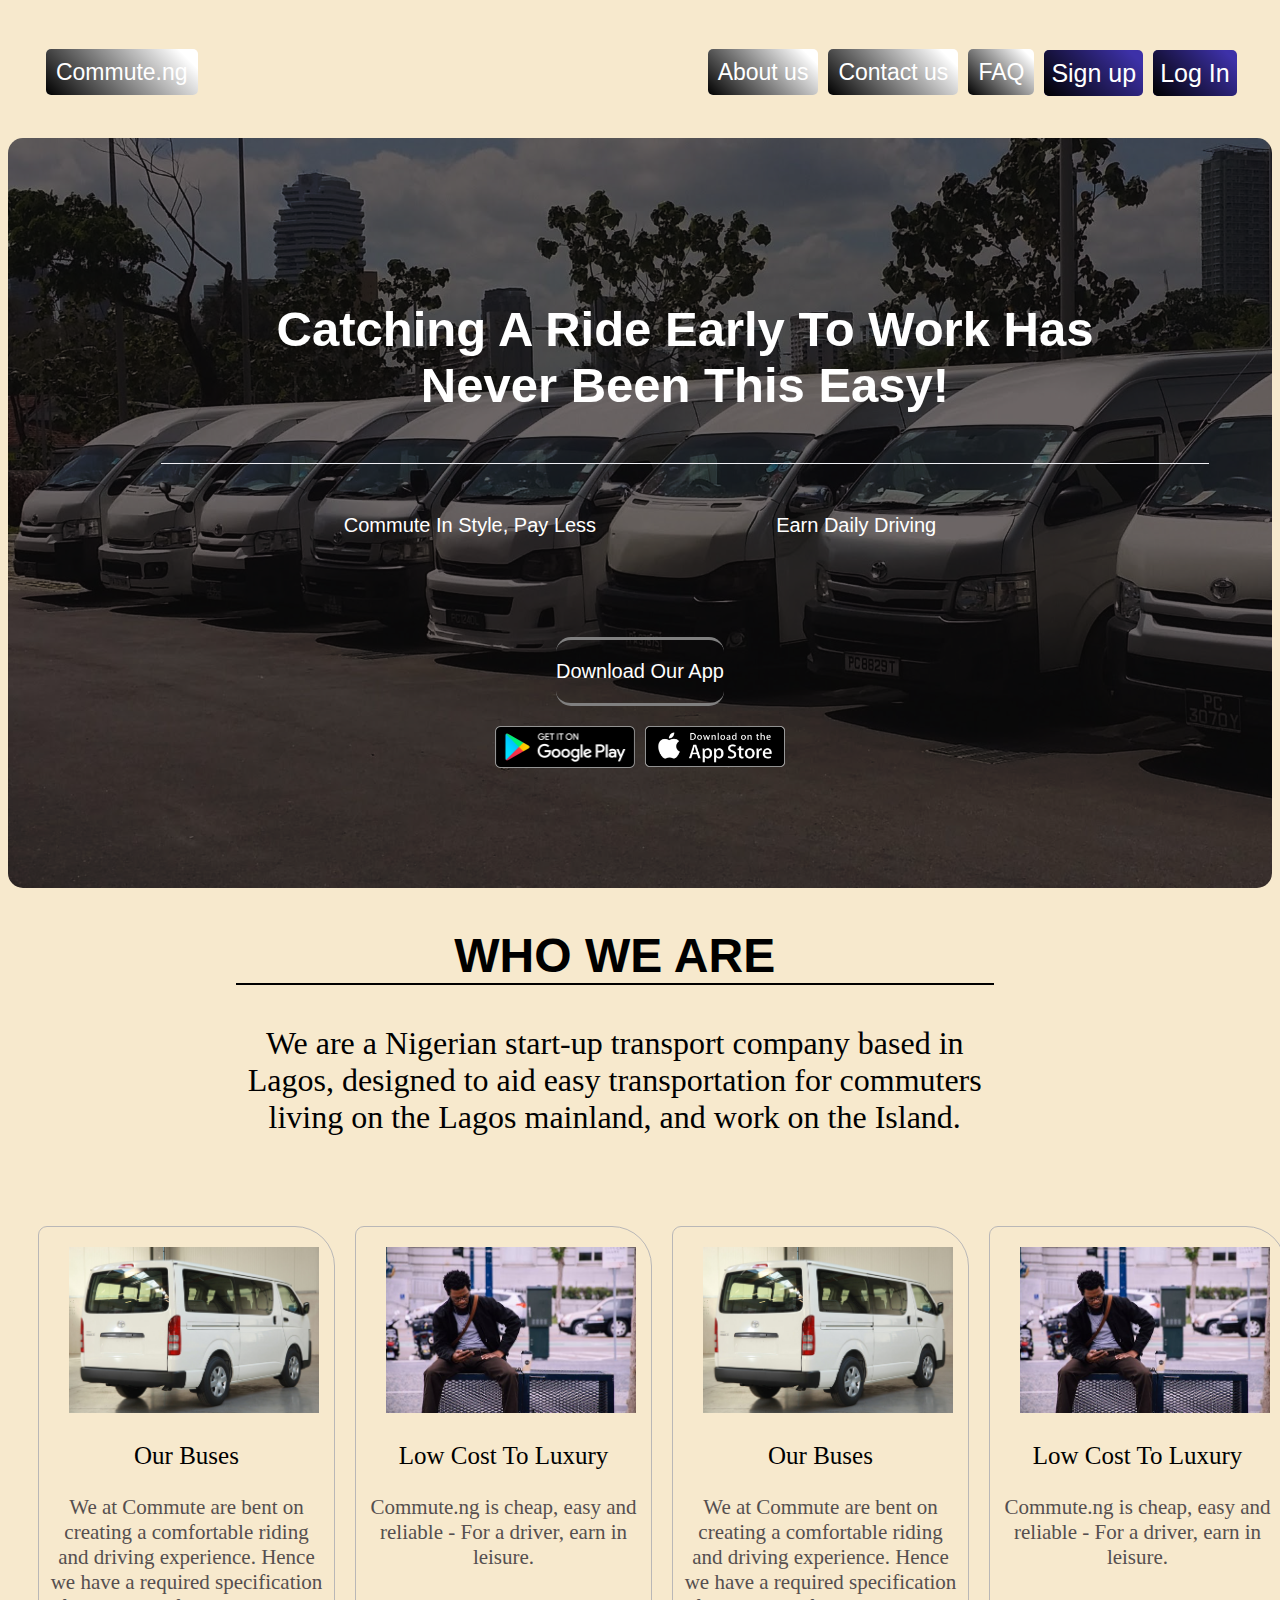
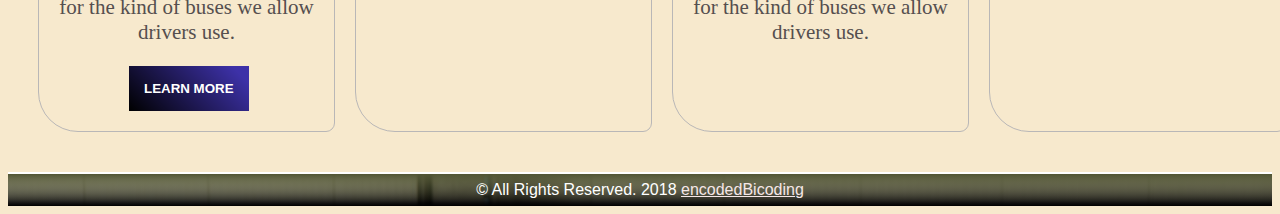
<file: index.html>
<!DOCTYPE html>
<html>
     <head>
             <title>Commute - Ride, Earn, Easy</title>
             <meta charset = "utf-8">
             <meta name="viewport" content="width=device-width, initial-scale=1">
             <meta description="commute is Nigeria's first bus-tech service, responsible for transporting commuters who live on the mainland and work on the island seemlessly to and fro, and at a very affordable rate. ">
             <link rel="stylesheet" href="css/flexbox.css">
             <link rel="stylesheet" href="css/main.css">
             <link rel="stylesheet" href="css/all.css">
             <link rel="stylesheet" href="css/font-awesome.css">
             
             
    </head>
     <body>
             <!--============================================================================================
                                                  MAIN NAVIGATOR HEADER
            =================================================================================================-->
            <div class="navbar nav">
                <div class="logo"><a id="nav" href="home.html">Commute.ng</a></div>
                <!-- =========================================================================================
                                             DROPDOWN MENU
                ==============================================================================================-->
                <div class="dropdown">
                        <span class="dropbtn">Sign up</span>
                <div class="dropdown-content">
                       <a href="riderform.html" id="drpdwn">To Ride</a>
                       <a href="driverform.html" id="drpdwn">To Drive</a>
                </div>
                </div>
                
                 <!-- =========================================================================================
                                             DROPDOWN MENU
                ==============================================================================================-->
                <div class="about"><span><a id="nav" href="#">About us</a></span></div>
                <div class="contact"><span><a id="nav" href="#">Contact us</a></span></div>
                <div class="faq"><span><a id="nav" href="#">FAQ</a></span></div>
                <div class="dropdown">
                    <span class="dropbtn">Log In</span>
               <div class="dropdown-content">
                   <a href="userlogin.html" id="drpdwn">Rider </a>
                   <a href="driverlogin.html" id="drpdwn">Driver</a>
            </div>
            </div>
            
            </div>
            <!-- ===============================================================================================
                                            BACKGROUND HEADER
            =====================================================================================================-->
           
            <div class="background header">
              <div class="header">
                <div><h1>Catching A Ride Early To Work Has Never Been This Easy!</h1></div>
                <div class="intro"><span id="CIS">Commute In Style, Pay Less</span><span id="ED">Earn Daily Driving</span></div>
            </div>
            <div id="download"><p>Download Our App</p></div>
            <div class="app">
                <div  class="google"><a href="#"><img src="images/google.png" alt="download app on google play" width="140px" height="auto"></a></div>
                <div class="apple"><a href="#"><img src="images/apple.png" alt="download app on apple stores"width="140px" height="auto"></a></div>
            </div>
            
            </div>


            <!-- ======================================================================================================
                                                        WELCOME
            ===========================================================================================================-->
           
            <div class="container">
                <div class="welcome">
                    <h2>WHO WE ARE</h2>
                    <p id="welcome">We are a Nigerian start-up transport company based in Lagos, designed to aid easy transportation for commuters living on the Lagos mainland, and work on the Island.</p>
                </div>

                <div class="welcome2">
                    <div class="item1">
                        <img src="images/commut1.jpg" width="250px" height="auto" alt="commute bus">
                        <p id="our_bus">Our Buses</p>
                        <p id="bus">We at Commute are bent on creating a comfortable riding and driving experience. Hence we have a required specification for the kind of buses we allow drivers use.</p>
                        <a href="#"><button type="button" id="learn">LEARN MORE</button></a>
                    </div>
                    <div class="item1">
                        <img src="images/commuteman.jpeg" width="250px" height="auto" alt="commuter">
                        <p id="our_bus">Low Cost To Luxury</p>
                        <p id="bus">Commute.ng is cheap, easy and reliable - For a driver, earn in leisure.</p>
                    </div>
                    <div class="item1">
                        <img src="images/commut1.jpg" width="250px" height="auto">
                        <p id="our_bus">Our Buses</p>
                        <p id="bus">We at Commute are bent on creating a comfortable riding and driving experience. Hence we have a required specification for the kind of buses we allow drivers use.</p>
                    </div>
                    <div class="item1">
                            <img src="images/commuteman.jpeg" width="250px" height="auto" alt="commuter">
                            <p id="our_bus">Low Cost To Luxury</p>
                            <p id="bus">Commute.ng is cheap, easy and reliable - For a driver, earn in leisure.</p>
                        </div>
                </div>

               

            </div>
            <!-- ======================================================================================================
                                                        WELCOME
            ===========================================================================================================-->
           <!-- ========================================================================================================
                                                    FOOTER
        ==================================================================================================================-->
        
        
            <footer>  
            <div class="footer">
                <div class="copy2">
                <!-- <p>
                        jhdhjnkdnjh
                        jhfudhjnsjnjdfnd
                        ljfhdgfdbfjdfbndj
                        jfhuhdfndskf
                        jdhfuhdkfnk
                        khfhfjdfds
                        kdshfhdfj
                    </p> -->
                </div>
                <div class="copy">
                        <span>&copy; All Rights Reserved. 2018</span>
                        <a href="#">encodedBicoding</a>
                    </div>
            </div>
           
           
            </footer>
              
           <!-- ========================================================================================================
                                                    FOOTER
        ==================================================================================================================-->
    </body>
</html>
</file>
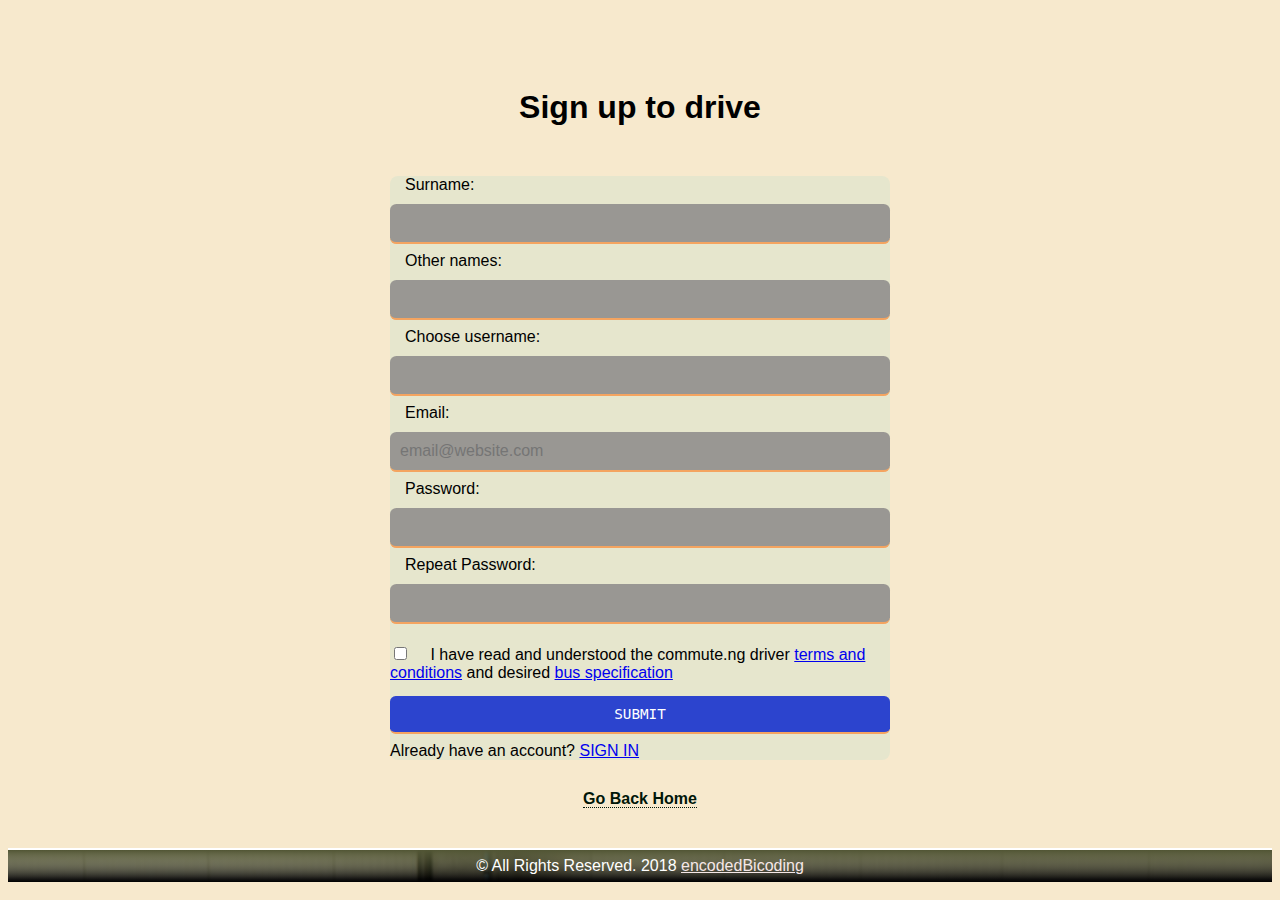
<file: driverform.html>
<!DOCTYPE html>
<html>
    <head>
            <title>Commute - Ride, Earn, Easy</title>
            <meta charset = "utf-8">
            <meta name="viewport" content="width=device-width, initial-scale=1">
            <meta description="commute is Nigeria's first bus-tech service, responsible for transporting commuters who live on the mainland and work on the island seemlessly to and fro, and at a very affordable rate. ">
            <link rel="stylesheet" href="css/form.css">
    </head>
    <body>
        <div id="container">
                <h1>Sign up to drive</h1>
            <form class="rider-login" method="post" action="#">
                <label for="surname">Surname:</label>
                <input type="text" id="surname">
                
                <label for="name">Other names:</label>
                <input type="text" id="name">

                <label for="username">Choose username:</label>
                <input type="text" id="username">

                <label for="email">Email:</label>
                <input type="email" id="email" placeholder="email@website.com">

                <label for="password">Password:</label>
                <input type="password" id="password">

                <label for="password">Repeat Password:</label>
                <input type="password" id="password_2">

                <input type="checkbox" value="tc" id="tc">
                <label for="tc">I have read and understood the commute.ng driver <a href="#">terms and conditions</a> and desired <a href="#">bus specification</a></label>
                
                <input type="submit" value="SUBMIT">
                <span>Already have an account? <a href="driverlogin.html"> SIGN IN</a></span>
            </form>
            <div class="bkhome">
                <a href="index.html" id="bkhome">Go Back Home</a>
            </div>
            
        </div>
        
        
        <footer>  
            <div class="footer">
                <div class="copy">
                        <span>&copy; All Rights Reserved. 2018</span>
                        <a href="#">encodedBicoding</a>
                    </div>
          </div>
        </footer>
                  
    </body>

</html>
</file>
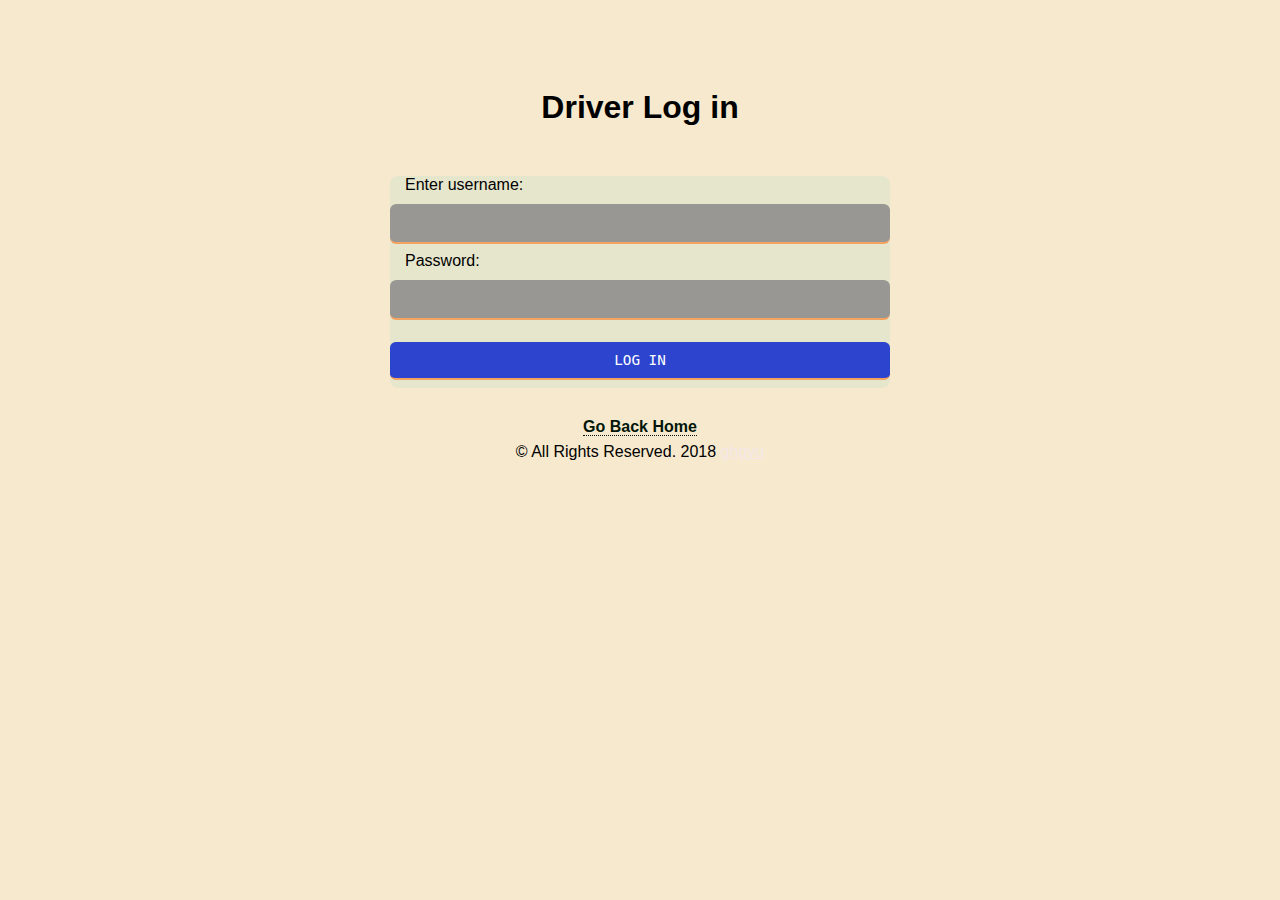
<file: driverlogin.html>
<!DOCTYPE html>
<html>
    <head>
            <title>Commute - Ride, Earn, Easy</title>
            <meta charset = "utf-8">
            <meta name="viewport" content="width=device-width, initial-scale=1">
            <meta description="commute is Nigeria's first bus-tech service, responsible for transporting commuters who live on the mainland and work on the island seemlessly to and fro, and at a very affordable rate. ">
            <link rel="stylesheet" href="css/form.css">
    </head>
    <body>
        <div id="container">
                <h1>Driver Log in</h1>
            <form class="user-login" method="post" action="#">
                <label for="username">Enter username:</label>
                <input type="text" id="username">

                <label for="password">Password:</label>
                <input type="password" id="password">

                <input type="submit" value="LOG IN">
            </form>
            <div class="bkhome">
                <a href="index.html" id="bkhome">Go Back Home</a>
            </div>
            
        </div>
        <footer>  
                <div class="copy">
                        <span>&copy; All Rights Reserved. 2018</span>
                        <a href="#">ghgyu</a>
                    </div>
        </footer>
    </body>

</html>
</file>
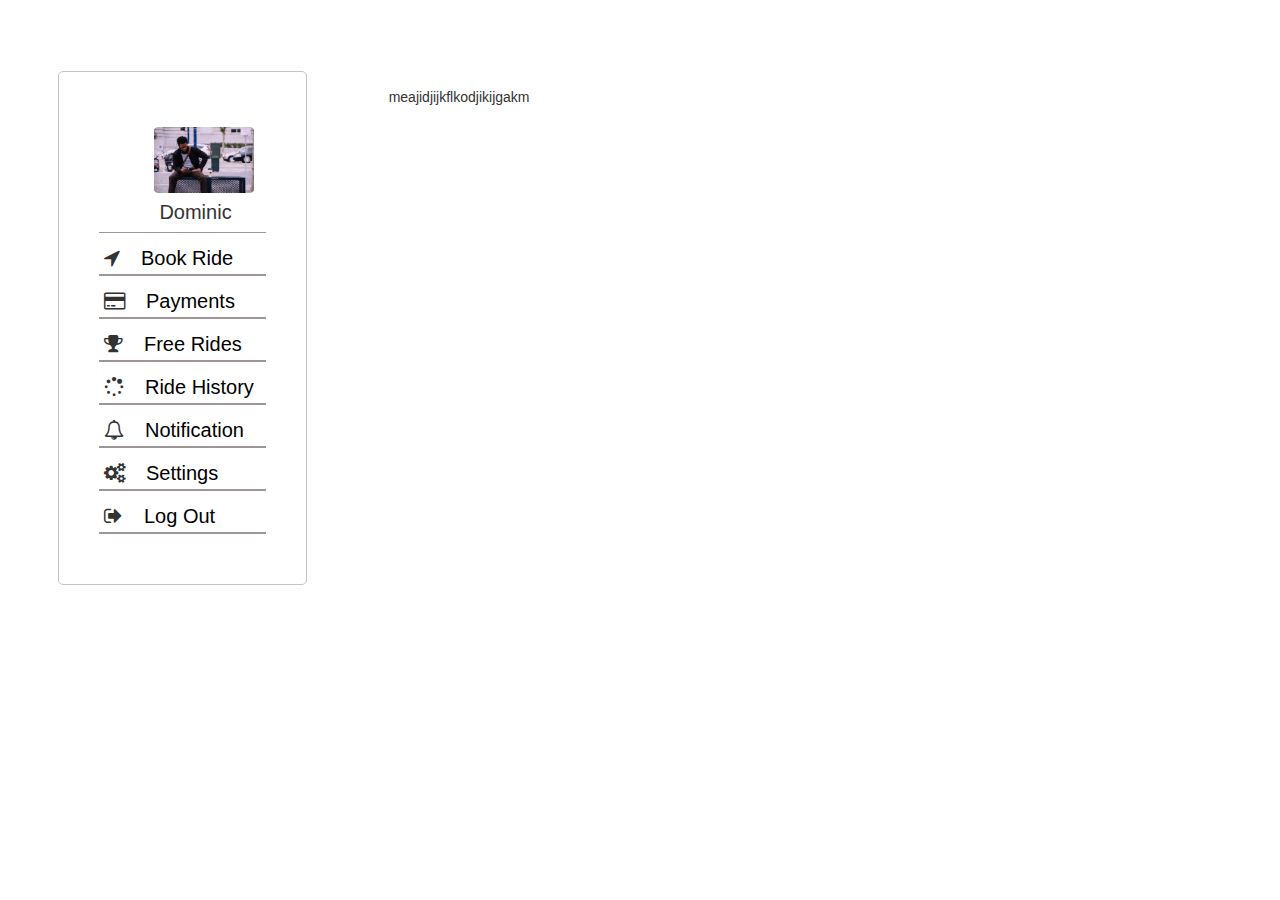
<file: freerides.html>
<!DOCTYPE html>
<html> 

    <head>
            <title>Commute - Ride, Earn, Easy</title>
            <meta charset = "utf-8">
            <meta name="viewport" content="width=device-width, initial-scale=1">
            <link rel="stylesheet" href="css/dash.css">
            <link rel="stylesheet" href="css/bootstrap.css">
            <link rel="stylesheet" href="css/font-awesome.css">
    </head>

    <body>

       
        <div class="dashboard">
            <div class="item1" id="dasharea">
                <img src="images/commuteman.jpeg" width="100px" height="auto"><br><span>Dominic</span>
            </div>
            <div class="item1">
            <i class="fa  fa-location-arrow"></i> <span><a href="ridepage.html">Book Ride</a></span>
            </div>
            <div class="item1">
            <i class="fa  fa-credit-card"></i> <span><a href="payment.html">Payments</a></span>
            </div>
            <div class="item1">
            <i class="fa  fa-trophy"></i> <span><a href="free-rides.html">Free Rides</a></span>
            </div>
            <div class="item1">
            <i class="fa  fa-spinner"></i> <span><a href="ride-history.html">Ride History</a></span>
            </div>
            <div class="item1">
              <i class="fa fa-bell-o"></i> <span><a href="notify.html">Notification</a></span>
            </div>
            <div class="item1">
            <i class="fa fa-cogs"></i>  <span><a href="settings.html">Settings</a></span>
            </div>
            <div class="item1">
                    <i class="fa  fa-sign-out"></i> <span><a href="userlogin.html">Log Out</a></span>
            </div>
        </div>


        <div class="content">
            <div>meajidjijkflkodjikijgakm</div>

        </div>
    </body>
</html>
</file>
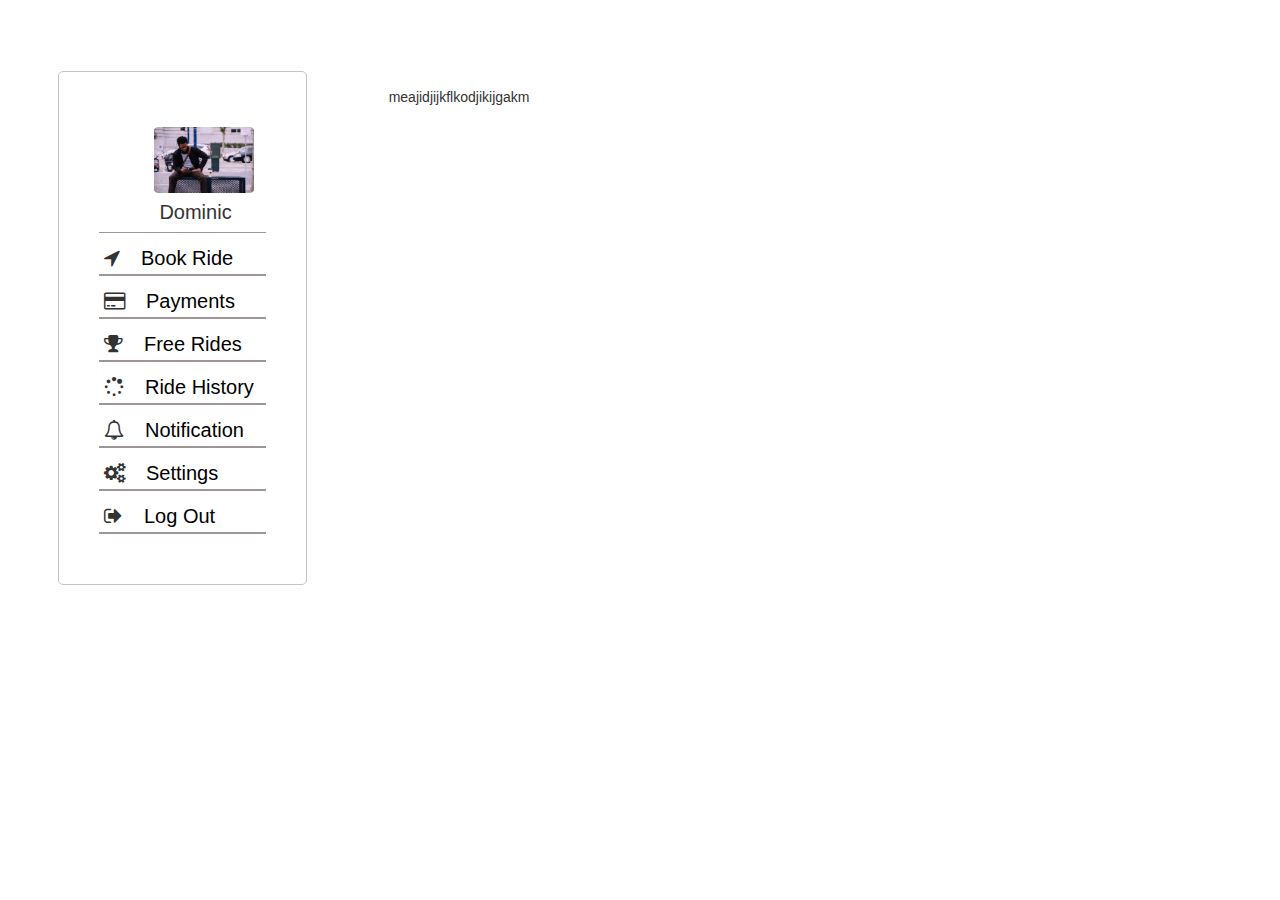
<file: ridepage.html>
<!DOCTYPE html>
<html> 

    <head>
            <title>Commute - Ride, Earn, Easy</title>
            <meta charset = "utf-8">
            <meta name="viewport" content="width=device-width, initial-scale=1">
            <link rel="stylesheet" href="css/dash.css">
            <link rel="stylesheet" href="css/bootstrap.css">
            <link rel="stylesheet" href="css/font-awesome.css">
            <script src="js/main.js"></script>
    </head>

    <body>

       
        <div class="dashboard">
            <div class="item1" id="dasharea">
                <img src="images/commuteman.jpeg" width="100px" height="auto"><br><span>Dominic</span>
            </div>
            <div class="item1">
            <i class="fa  fa-location-arrow"></i> <span><a href="ridepage.html">Book Ride</a></span>
            </div>
            <div class="item1">
            <i class="fa  fa-credit-card"></i> <span><a href="payment.html">Payments</a></span>
            </div>
            <div class="item1">
            <i class="fa  fa-trophy"></i> <span><a href="free-rides.html">Free Rides</a></span>
            </div>
            <div class="item1">
            <i class="fa  fa-spinner"></i> <span><a href="ride-history.html">Ride History</a></span>
            </div>
            <div class="item1">
              <i class="fa fa-bell-o"></i> <span><a href="notify.html">Notification</a></span>
            </div>
            <div class="item1">
            <i class="fa fa-cogs"></i>  <span><a href="settings.html">Settings</a></span>
            </div>
            <div class="item1">
                    <i class="fa  fa-sign-out"></i> <span><a href="userlogin.html">Log Out</a></span>
            </div>
        </div>


        <div class="content">
            <div>meajidjijkflkodjikijgakm</div>

        </div>
    </body>
</html>
</file>
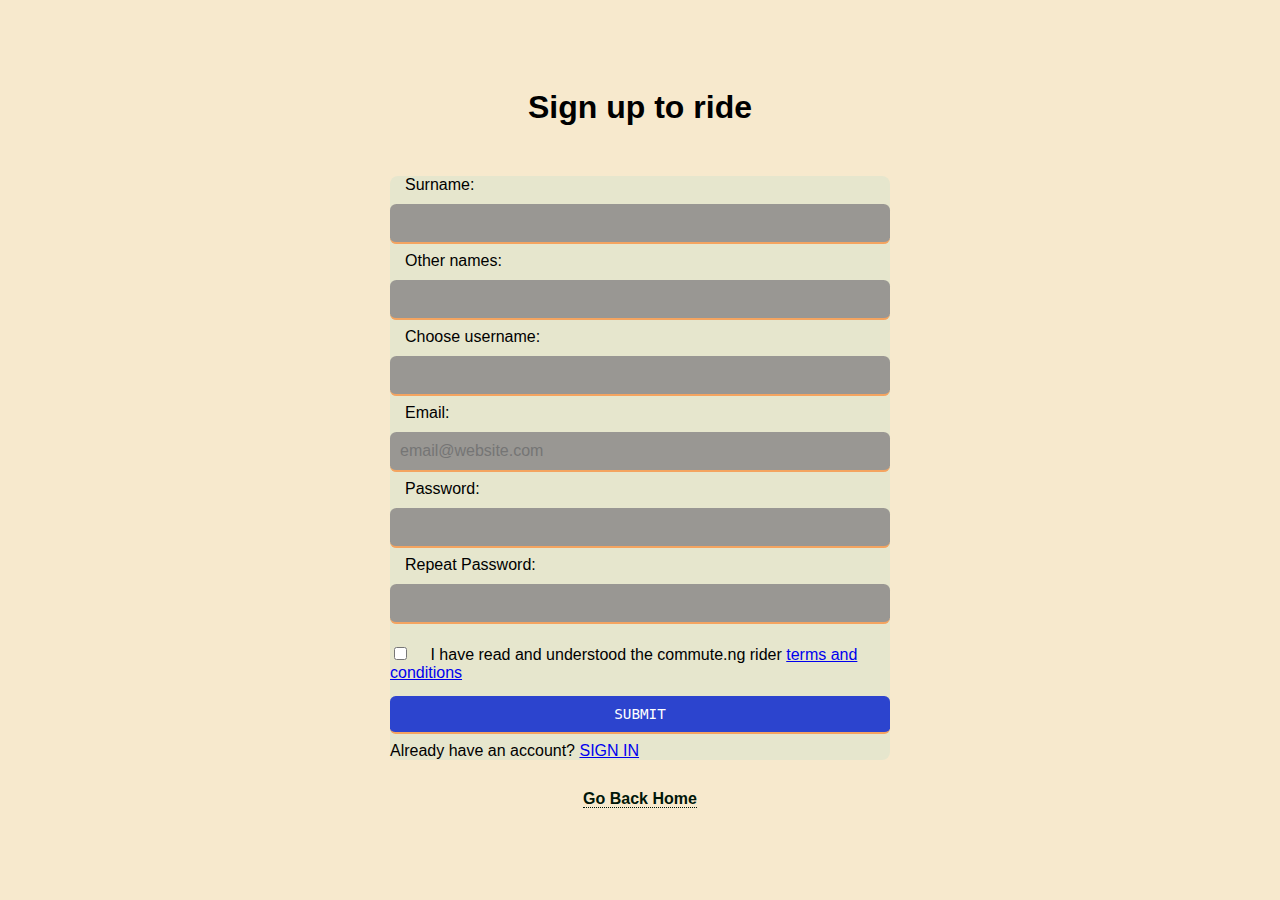
<file: riderform.html>
<!DOCTYPE html>
<html>
    <head>
            <title>Commute - Ride, Earn, Easy</title>
            <meta charset = "utf-8">
            <meta name="viewport" content="width=device-width, initial-scale=1">
            <meta description="commute is Nigeria's first bus-tech service, responsible for transporting commuters who live on the mainland and work on the island seemlessly to and fro, and at a very affordable rate. ">
            <link rel="stylesheet" href="css/form.css">
    </head>
    <body>
        <div id="container">
                <h1>Sign up to ride</h1>
            <form class="rider-login" method="post" action="#">
                <label for="surname">Surname:</label>
                <input type="text" id="surname">
                
                <label for="name">Other names:</label>
                <input type="text" id="name">

                <label for="username">Choose username:</label>
                <input type="text" id="username">

                <label for="email">Email:</label>
                <input type="email" id="email" placeholder="email@website.com">

                <label for="password">Password:</label>
                <input type="password" id="password">

                <label for="password">Repeat Password:</label>
                <input type="password" id="password_2">
                
                <input type="checkbox" value="tc" id="tc">
                <label for="tc">I have read and understood the commute.ng rider <a href="#">terms and conditions</a></label>
                
                
                <input type="submit" value="SUBMIT">
                <span>Already have an account? <a href="userlogin.html"> SIGN IN</a></span>
            </form>
            <div class="bkhome">
                <a href="index.html" id="bkhome">Go Back Home</a>
            </div>
            
        </div>
    </body>

</html>
</file>
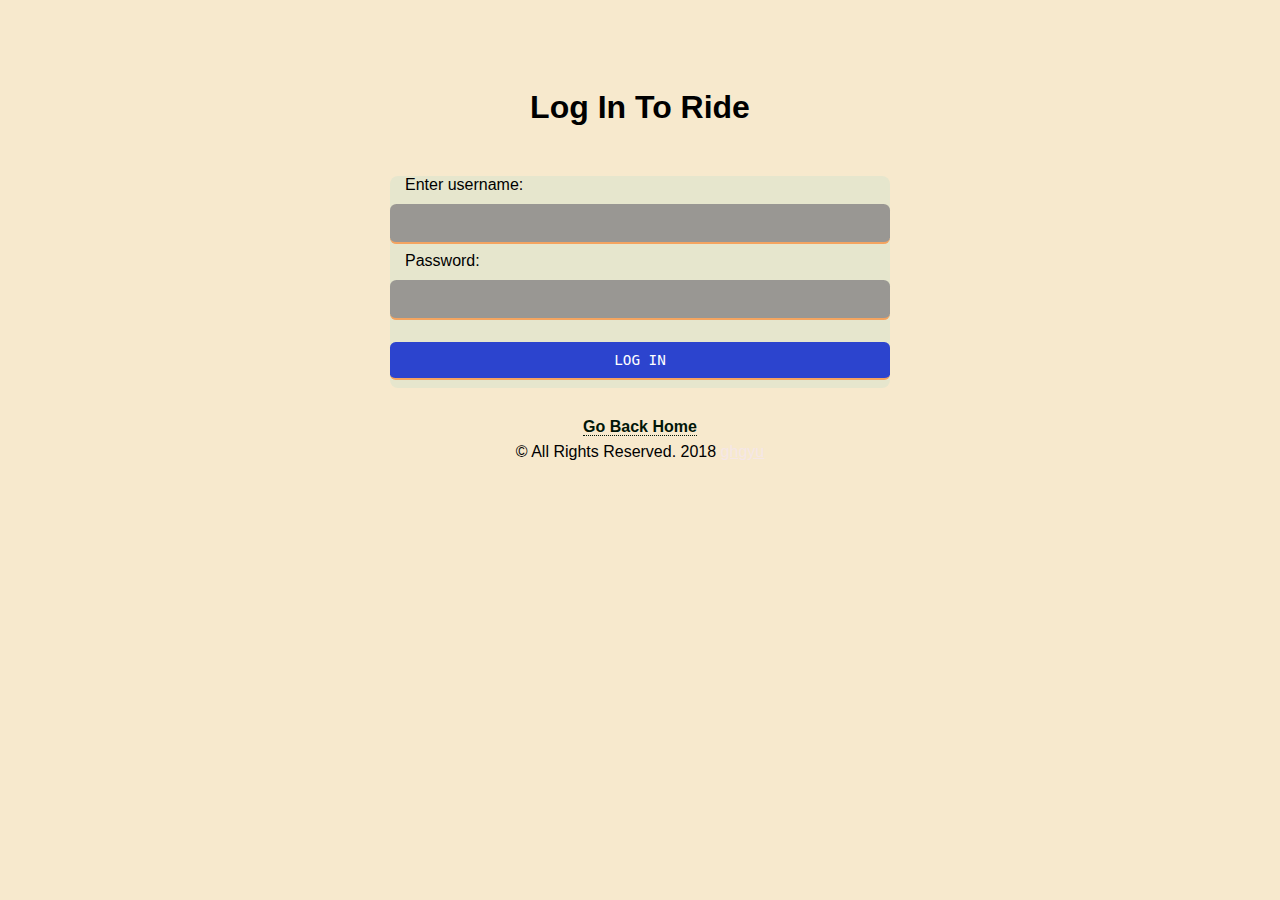
<file: userlogin.html>
<!DOCTYPE html>
<html>
    <head>
            <title>Commute - Ride, Earn, Easy</title>
            <meta charset = "utf-8">
            <meta name="viewport" content="width=device-width, initial-scale=1">
            <meta description="commute is Nigeria's first bus-tech service, responsible for transporting commuters who live on the mainland and work on the island seemlessly to and fro, and at a very affordable rate. ">
            <link rel="stylesheet" href="css/form.css">
    </head>
    <body>
        <div id="container">
                <h1>Log In To Ride</h1>
            <form class="user-login" method="post" action="ridepage.html">
                <label for="username">Enter username:</label>
                <input type="text" id="username">

                <label for="password">Password:</label>
                <input type="password" id="password">

                <input type="submit" value="LOG IN">
            </form>
            <div class="bkhome">
                <a href="index.html" id="bkhome">Go Back Home</a>
            </div>
            
        </div>
        <footer>  
                <div class="copy">
                        <span>&copy; All Rights Reserved. 2018</span>
                        <a href="#">ghgyu</a>
                    </div>
        </footer>
    </body>

</html>
</file>
<file: css/flexbox.css>
/* ===================
   MAIN NAVIGATOR
====================== */
body{
    display: flex;
    flex-direction: column;
}
.navbar {
    display: flex;
    width: 90%;
    height: auto;
    justify-content: center;     
}
.logo {
    flex-grow: 2;
    order: -2;
}
.contact, .faq, .about{
    order: -1;
}
/* ===================
   BACKGROUND
====================== */

.background{
    display: flex;
    flex-flow: column;
    flex-basis: 1;
}
.header{
    width: 90%;
    height: auto;
    align-items: center;
    padding-bottom: 100px;
}
.app {
    display: flex;
    width: 90%;
    align-content: center;
    justify-content: center;
}
.google {
    margin-right: 10px;
}

.google,
.apple{
    transition-duration: .5s;
    cursor: pointer;
}
.google:hover,
.apple:hover{
    transform: scale(1.1);
}
#download {
    align-self: auto;
}
/* ===================
   WELCOME
====================== */
.welcome2{
    display: flex;
    margin-left: 30px;
    margin-top: 90px;
}
.item1{
    justify-content: space-around;
    margin-right: 20px;
    border: solid 1px rgb(185, 183, 183);
    border-radius: 9px 40px;
    padding-top: 20px;
    padding-bottom: 20px;
}


/* ===================
        FOOTER
====================== */
footer{
    display: flex;
}

.footer{
    border-top: solid 2px;
    display: flex;
    flex-direction: column;
    background: linear-gradient(rgb(81, 85, 52), transparent 90%),
    linear-gradient(to top,#000,transparent),
    #000 url("..//images/commut1.jpg");
    background-size: cover;
    background-repeat: no-repeat;
    color: white;
    width: 100%;
    margin-top: 40px;
    font-family: 'Lucida Sans', 'Lucida Sans Regular', 'Lucida Grande', 'Lucida Sans Unicode', Geneva, Verdana, sans-serif;
}
</file>
<file: css/main.css>
/* ===================
   MAIN NAVIGATOR
====================== */
.navbar{
    margin: 4% 3% 4%;
    width: 95%;

}
body{
    background-color:rgb(247, 233, 205);
    }


.nav #nav {
        text-decoration: none;
        padding: 10px;
        color: #fff;
        background: linear-gradient(45deg,#000, transparent 90%)
        rgb(61, 49, 168);
        margin-right: 10px;
        border-radius: 5px;
        font-family: 'Gill Sans', 'Gill Sans MT', Calibri, 'Trebuchet MS', sans-serif;
        font-size: 23px;
        transition-duration: 1s;
        
        
      
 }

.nav #nav:link{
    color: white;
    text-decoration: none;
    background-color: white;
    
}


.nav #nav:hover{
     background: #fff;
     color:rgb(61, 49, 168);
     border: solid 2px rgb(61, 49, 168);
     border-radius: 5px;
     text-decoration: none;
     transform: scale(2);
     
}
/* ===========================================================================================
                                   DROP DOWN MENU
=============================================================================================*/
.dropbtn{
    cursor: pointer;
    color: #fff;
    font-size: 25px;
    font-family: 'Gill Sans', 'Gill Sans MT', Calibri, 'Trebuchet MS', sans-serif;
    background: linear-gradient(45deg,#000, transparent 90%)
    rgb(61, 49, 168);
    margin-right: 10px;
    border-radius: 5px;
    padding: 9px 7px;
}
/* .dropdown{
    display: inline-block;
    position: relative;
}  */
 .dropdown-content{
    opacity: 0;
    position: absolute;
    background-color: #FFF;
    min-width: 90px;
}
#drpdwn{
    color:rgb(61, 49, 168);
    text-decoration: none;
    display: block;
    padding: 9px 9px;
    font-family: 'Gill Sans', 'Gill Sans MT', Calibri, 'Trebuchet MS', sans-serif;
    font-size: 15px;
}
.dropdown:hover .dropdown-content{
    transition-duration: 1.1s;
    opacity: 1;
    border-radius: 7px;
    border: solid 1px rgb(61, 49, 168);
}

.dropdown-content #drpdwn:hover {
    background: linear-gradient(45deg,#000, transparent 90%)
    rgb(61, 49, 168);
    border-radius: inherit;
    color: #fff;
}

/* ===========================================================================================
                                   DROP DOWN MENU
=============================================================================================*/
.background{
    background-blend-mode: soft-light;
    background:
    rgb(46, 41, 41) url("..//images/commut.jpg");
    background-size: cover;
    border: solid 6px inherit;
    border-radius: 15px;
    height: 650px;
    width: 100%;
}
h1, h3{
    color: #fff;
    text-align: justify;
}

h1 {
    font-family: 'Lucida Sans', 'Lucida Sans Regular', 'Lucida Grande', 'Lucida Sans Unicode', Geneva, Verdana, sans-serif;
    border-bottom: solid 1px rgb(240, 240, 245);
    font-size: 49px;
    margin-left: 90px;
    padding: 50px 50px;
}
.header h1{
    text-align: center;
    padding-top: 130px;
}
.intro {
    color: #fff;
    width: 100%;
    font-size: 20px;
    text-align: center;
    margin-top: 50px;
    font-family: 'Gill Sans', 'Gill Sans MT', Calibri, 'Trebuchet MS', sans-serif;
}
.intro #CIS{
    margin-right: 180px;
    /* border-bottom: solid #fff; */
    padding-bottom: 7px;
}
.intro #ED{
    /* border-bottom: solid #fff; */
    padding-bottom: 7px;
}
.app{
    height: auto;
    padding-top: 20px;
    padding-bottom: 20px;
    background-color: transparent;
    padding: 20px 20px 0;
}

#download{
    color:#fff;
    font-size: 20px;
    border-bottom: solid 3px gray;
    border-top: solid 3px gray;
    border-radius: 15px 15px;
    font-family: 'Gill Sans', 'Gill Sans MT', Calibri, 'Trebuchet MS', sans-serif; 
}
/* ============================================================================================
                            WELCOME
===============================================================================================*/


.welcome{
    max-width: 60%;
    margin-left: 18%;
    margin-top: 20px;
    
}
.container{
    width: 100%;
}

h2{
    text-align: center;
    font-size: 3rem;
    border-bottom: solid 2px; 
    font-family: 'Lucida Sans', 'Lucida Sans Regular', 'Lucida Grande', 'Lucida Sans Unicode', Geneva, Verdana, sans-serif;
}
p[id="welcome"]{
    text-align: center;
    font-size: 2rem;
}
button[id="learn"]{
    margin-left: 90px;
    border: none;
    color: #fff;
    font-weight: bold;
    cursor: pointer;
    background: linear-gradient(45deg,#000, transparent 90%)
    rgb(61, 49, 168);
    padding: 15px 15px;
    transition-duration: .9s;
}
button[id="learn"]:hover{
     background: #fff;
     color:rgb(61, 49, 168);
     border: solid 2px rgb(61, 49, 168);
     border-radius: 20px;
     
}

#our_bus{
    text-align: center;
    font-size: 25px;
    color: #000;
}
#bus{
    text-align: center;
    color: rgb(85, 79, 79);
    font-size: 21px;
    padding-right: 10px;
    padding-left: 10px;
}
.welcome2 img{
    margin-left: 30px;
    margin-right: 15px;
    min-width: 150px;
}

/* ===================
        FOOTER
====================== */
.copy{
    padding: 7px 7px;
    margin: auto;
}
.copy a{
    color: rgb(245, 231, 231);
    border-radius: 3px 10px;
}
.copy a:hover{
    color: goldenrod;
    text-decoration: none;
}
</file>
<file: css/form.css>
* {
    box-sizing: border-box;
}

body{
    font-family: 'Lucida Sans', 'Lucida Sans Regular', 'Lucida Grande', 'Lucida Sans Unicode', Geneva, Verdana, sans-serif;
    padding: 60px 0 1px;
    background-color:rgb(247, 233, 205);
}
input[type="checkbox"]{
    width: 3%;
    margin: 15px 3px 0;
}
input[type="submit"]{
    margin-top: 14px;
    background-color: rgb(44, 68, 206);
    color: white;
    font-family: monospace;
    font-size: 1.1em;
    cursor: pointer;
}

div[id="container"]{
    max-width: 500px;
    margin: auto;
    
    

}
input {
    font-size: 1em;
    font-weight: 300;
    width: 100%;
    border-radius: .4em;
    border: none;
    height: auto;
    padding: 10px;
    margin-top: 10px;
    margin-bottom: 8px;
    outline: 0;
    border-bottom: 2px solid sandybrown;
    background-color: rgb(153, 151, 147);
    transition-duration: .5s;
    transition-property: border;
}

input:focus{
    border-color: rgb(44, 68, 206);
}
h1 {
    text-align: center;
    margin-bottom: 10%;
}
form{
    margin-bottom: 30px;
    background-color: rgb(230, 230, 205);
    border-radius: .5em .5em;
}
.bkhome{
    text-align: center;
}
label{
    margin-left: 15px;
}
a[id="bkhome"]{
    text-decoration: none;
    border-bottom: 1px dotted;
    color: rgb(0, 22, 8);
    font-weight: bolder;
}

/* ===================
        FOOTER
====================== */
footer{
    display: flex;
}


.footer{
    border-top: solid 2px;
    display: flex;
    flex-direction: column;
    background: linear-gradient(rgb(81, 85, 52), transparent 90%),
    linear-gradient(to top,#000,transparent),
    #000 url("..//images/commut1.jpg");
    background-size: cover;
    background-repeat: no-repeat;
    color: white;
    width: 100%;
    margin-top: 40px;
    font-family: 'Lucida Sans', 'Lucida Sans Regular', 'Lucida Grande', 'Lucida Sans Unicode', Geneva, Verdana, sans-serif;
}

.copy {
    padding: 7px 7px;
    margin: auto;
}
.copy a{
    color: rgb(245, 231, 231);
    border-radius: 3px 10px;
}
.copy a:hover{
    color: goldenrod;
    text-decoration: none;
}
</file>
<file: css/dash.css>
* {
    box-sizing: border-box;
    margin: 3%;

}



body {
    width: 90%;
    background-color: rgb(245, 243, 239);
    display: flex;
    flex-direction: row;
    
}
.nav {
    display: flex;
    flex-direction: row;
    margin: 30px;
    background: #fff;
    box-shadow: black 7em inset;
    width: 400px;
    height: auto;
}  
.dashboard {
    float: left;
    position: relative;
    border: solid .8px rgb(199, 196, 196);
    padding: 40px;
    margin-left: 20px;
    border-radius: 5px;
    background: #fff;
    box-shadow: black 7em inset;
    width: 23%;
    height: auto;
}
#dasharea {
    border-bottom: solid 1px rgb(158, 150, 150);
    padding: 0 0 5px 5px;
    align-self: center;

}

#dasharea img{
    border-radius: 5%;
    margin-left: 50px;
}
#dasharea span{
    margin-left: 55px;
    font-family: -apple-system, BlinkMacSystemFont, 'Segoe UI', Roboto, Oxygen, Ubuntu, Cantarell, 'Open Sans', 'Helvetica Neue', sans-serif;
}
.item1 {
    margin: 10px 0 10px 0;
    padding-bottom: 1px;
    justify-content: center;
    border-bottom: solid .9px rgb(158, 150, 150);
    border-bottom-width: 2px;
    font-size: 20px;
    font-family: 'Lucida Sans', 'Lucida Sans Regular', 'Lucida Grande', 'Lucida Sans Unicode', Geneva, Verdana, sans-serif;
}
.item1 a{
    text-decoration: none;
    color: black;
}
.item1 a:hover,
.item1 a:focus{
    text-decoration: none;
}
.item1:hover {
    border-bottom: solid black 2px;
    transition-duration: .9s;
}
.item1 i{
    opacity: 1;
    transition-duration: 1.1s;
}
.item1:hover i{
    opacity: 1;
    transform: scale(1.5);
    transition-duration: .9s;
}

.content {
    float: right;
    display: flex;
    flex-direction: column;
    width: 50%;
}
</file>
<file: css/all.css>
/*!
 * Font Awesome Free 5.1.0 by @fontawesome - https://fontawesome.com
 * License - https://fontawesome.com/license (Icons: CC BY 4.0, Fonts: SIL OFL 1.1, Code: MIT License)
 */
.fa,.fab,.fal,.far,.fas{-moz-osx-font-smoothing:grayscale;-webkit-font-smoothing:antialiased;display:inline-block;font-style:normal;font-variant:normal;text-rendering:auto;line-height:1}.fa-lg{font-size:1.33333em;line-height:.75em;vertical-align:-.0667em}.fa-xs{font-size:.75em}.fa-sm{font-size:.875em}.fa-1x{font-size:1em}.fa-2x{font-size:2em}.fa-3x{font-size:3em}.fa-4x{font-size:4em}.fa-5x{font-size:5em}.fa-6x{font-size:6em}.fa-7x{font-size:7em}.fa-8x{font-size:8em}.fa-9x{font-size:9em}.fa-10x{font-size:10em}.fa-fw{text-align:center;width:1.25em}.fa-ul{list-style-type:none;margin-left:2.5em;padding-left:0}.fa-ul>li{position:relative}.fa-li{left:-2em;position:absolute;text-align:center;width:2em;line-height:inherit}.fa-border{border:.08em solid #eee;border-radius:.1em;padding:.2em .25em .15em}.fa-pull-left{float:left}.fa-pull-right{float:right}.fa.fa-pull-left,.fab.fa-pull-left,.fal.fa-pull-left,.far.fa-pull-left,.fas.fa-pull-left{margin-right:.3em}.fa.fa-pull-right,.fab.fa-pull-right,.fal.fa-pull-right,.far.fa-pull-right,.fas.fa-pull-right{margin-left:.3em}.fa-spin{animation:a 2s infinite linear}.fa-pulse{animation:a 1s infinite steps(8)}@keyframes a{0%{transform:rotate(0deg)}to{transform:rotate(1turn)}}.fa-rotate-90{-ms-filter:"progid:DXImageTransform.Microsoft.BasicImage(rotation=1)";transform:rotate(90deg)}.fa-rotate-180{-ms-filter:"progid:DXImageTransform.Microsoft.BasicImage(rotation=2)";transform:rotate(180deg)}.fa-rotate-270{-ms-filter:"progid:DXImageTransform.Microsoft.BasicImage(rotation=3)";transform:rotate(270deg)}.fa-flip-horizontal{-ms-filter:"progid:DXImageTransform.Microsoft.BasicImage(rotation=0, mirror=1)";transform:scaleX(-1)}.fa-flip-vertical{transform:scaleY(-1)}.fa-flip-horizontal.fa-flip-vertical,.fa-flip-vertical{-ms-filter:"progid:DXImageTransform.Microsoft.BasicImage(rotation=2, mirror=1)"}.fa-flip-horizontal.fa-flip-vertical{transform:scale(-1)}:root .fa-flip-horizontal,:root .fa-flip-vertical,:root .fa-rotate-90,:root .fa-rotate-180,:root .fa-rotate-270{-webkit-filter:none;filter:none}.fa-stack{display:inline-block;height:2em;line-height:2em;position:relative;vertical-align:middle;width:2em}.fa-stack-1x,.fa-stack-2x{left:0;position:absolute;text-align:center;width:100%}.fa-stack-1x{line-height:inherit}.fa-stack-2x{font-size:2em}.fa-inverse{color:#fff}.fa-500px:before{content:"\f26e"}.fa-accessible-icon:before{content:"\f368"}.fa-accusoft:before{content:"\f369"}.fa-address-book:before{content:"\f2b9"}.fa-address-card:before{content:"\f2bb"}.fa-adjust:before{content:"\f042"}.fa-adn:before{content:"\f170"}.fa-adversal:before{content:"\f36a"}.fa-affiliatetheme:before{content:"\f36b"}.fa-algolia:before{content:"\f36c"}.fa-align-center:before{content:"\f037"}.fa-align-justify:before{content:"\f039"}.fa-align-left:before{content:"\f036"}.fa-align-right:before{content:"\f038"}.fa-allergies:before{content:"\f461"}.fa-amazon:before{content:"\f270"}.fa-amazon-pay:before{content:"\f42c"}.fa-ambulance:before{content:"\f0f9"}.fa-american-sign-language-interpreting:before{content:"\f2a3"}.fa-amilia:before{content:"\f36d"}.fa-anchor:before{content:"\f13d"}.fa-android:before{content:"\f17b"}.fa-angellist:before{content:"\f209"}.fa-angle-double-down:before{content:"\f103"}.fa-angle-double-left:before{content:"\f100"}.fa-angle-double-right:before{content:"\f101"}.fa-angle-double-up:before{content:"\f102"}.fa-angle-down:before{content:"\f107"}.fa-angle-left:before{content:"\f104"}.fa-angle-right:before{content:"\f105"}.fa-angle-up:before{content:"\f106"}.fa-angry:before{content:"\f556"}.fa-angrycreative:before{content:"\f36e"}.fa-angular:before{content:"\f420"}.fa-app-store:before{content:"\f36f"}.fa-app-store-ios:before{content:"\f370"}.fa-apper:before{content:"\f371"}.fa-apple:before{content:"\f179"}.fa-apple-pay:before{content:"\f415"}.fa-archive:before{content:"\f187"}.fa-archway:before{content:"\f557"}.fa-arrow-alt-circle-down:before{content:"\f358"}.fa-arrow-alt-circle-left:before{content:"\f359"}.fa-arrow-alt-circle-right:before{content:"\f35a"}.fa-arrow-alt-circle-up:before{content:"\f35b"}.fa-arrow-circle-down:before{content:"\f0ab"}.fa-arrow-circle-left:before{content:"\f0a8"}.fa-arrow-circle-right:before{content:"\f0a9"}.fa-arrow-circle-up:before{content:"\f0aa"}.fa-arrow-down:before{content:"\f063"}.fa-arrow-left:before{content:"\f060"}.fa-arrow-right:before{content:"\f061"}.fa-arrow-up:before{content:"\f062"}.fa-arrows-alt:before{content:"\f0b2"}.fa-arrows-alt-h:before{content:"\f337"}.fa-arrows-alt-v:before{content:"\f338"}.fa-assistive-listening-systems:before{content:"\f2a2"}.fa-asterisk:before{content:"\f069"}.fa-asymmetrik:before{content:"\f372"}.fa-at:before{content:"\f1fa"}.fa-atlas:before{content:"\f558"}.fa-audible:before{content:"\f373"}.fa-audio-description:before{content:"\f29e"}.fa-autoprefixer:before{content:"\f41c"}.fa-avianex:before{content:"\f374"}.fa-aviato:before{content:"\f421"}.fa-award:before{content:"\f559"}.fa-aws:before{content:"\f375"}.fa-backspace:before{content:"\f55a"}.fa-backward:before{content:"\f04a"}.fa-balance-scale:before{content:"\f24e"}.fa-ban:before{content:"\f05e"}.fa-band-aid:before{content:"\f462"}.fa-bandcamp:before{content:"\f2d5"}.fa-barcode:before{content:"\f02a"}.fa-bars:before{content:"\f0c9"}.fa-baseball-ball:before{content:"\f433"}.fa-basketball-ball:before{content:"\f434"}.fa-bath:before{content:"\f2cd"}.fa-battery-empty:before{content:"\f244"}.fa-battery-full:before{content:"\f240"}.fa-battery-half:before{content:"\f242"}.fa-battery-quarter:before{content:"\f243"}.fa-battery-three-quarters:before{content:"\f241"}.fa-bed:before{content:"\f236"}.fa-beer:before{content:"\f0fc"}.fa-behance:before{content:"\f1b4"}.fa-behance-square:before{content:"\f1b5"}.fa-bell:before{content:"\f0f3"}.fa-bell-slash:before{content:"\f1f6"}.fa-bezier-curve:before{content:"\f55b"}.fa-bicycle:before{content:"\f206"}.fa-bimobject:before{content:"\f378"}.fa-binoculars:before{content:"\f1e5"}.fa-birthday-cake:before{content:"\f1fd"}.fa-bitbucket:before{content:"\f171"}.fa-bitcoin:before{content:"\f379"}.fa-bity:before{content:"\f37a"}.fa-black-tie:before{content:"\f27e"}.fa-blackberry:before{content:"\f37b"}.fa-blender:before{content:"\f517"}.fa-blind:before{content:"\f29d"}.fa-blogger:before{content:"\f37c"}.fa-blogger-b:before{content:"\f37d"}.fa-bluetooth:before{content:"\f293"}.fa-bluetooth-b:before{content:"\f294"}.fa-bold:before{content:"\f032"}.fa-bolt:before{content:"\f0e7"}.fa-bomb:before{content:"\f1e2"}.fa-bong:before{content:"\f55c"}.fa-book:before{content:"\f02d"}.fa-book-open:before{content:"\f518"}.fa-bookmark:before{content:"\f02e"}.fa-bowling-ball:before{content:"\f436"}.fa-box:before{content:"\f466"}.fa-box-open:before{content:"\f49e"}.fa-boxes:before{content:"\f468"}.fa-braille:before{content:"\f2a1"}.fa-briefcase:before{content:"\f0b1"}.fa-briefcase-medical:before{content:"\f469"}.fa-broadcast-tower:before{content:"\f519"}.fa-broom:before{content:"\f51a"}.fa-brush:before{content:"\f55d"}.fa-btc:before{content:"\f15a"}.fa-bug:before{content:"\f188"}.fa-building:before{content:"\f1ad"}.fa-bullhorn:before{content:"\f0a1"}.fa-bullseye:before{content:"\f140"}.fa-burn:before{content:"\f46a"}.fa-buromobelexperte:before{content:"\f37f"}.fa-bus:before{content:"\f207"}.fa-bus-alt:before{content:"\f55e"}.fa-buysellads:before{content:"\f20d"}.fa-calculator:before{content:"\f1ec"}.fa-calendar:before{content:"\f133"}.fa-calendar-alt:before{content:"\f073"}.fa-calendar-check:before{content:"\f274"}.fa-calendar-minus:before{content:"\f272"}.fa-calendar-plus:before{content:"\f271"}.fa-calendar-times:before{content:"\f273"}.fa-camera:before{content:"\f030"}.fa-camera-retro:before{content:"\f083"}.fa-cannabis:before{content:"\f55f"}.fa-capsules:before{content:"\f46b"}.fa-car:before{content:"\f1b9"}.fa-caret-down:before{content:"\f0d7"}.fa-caret-left:before{content:"\f0d9"}.fa-caret-right:before{content:"\f0da"}.fa-caret-square-down:before{content:"\f150"}.fa-caret-square-left:before{content:"\f191"}.fa-caret-square-right:before{content:"\f152"}.fa-caret-square-up:before{content:"\f151"}.fa-caret-up:before{content:"\f0d8"}.fa-cart-arrow-down:before{content:"\f218"}.fa-cart-plus:before{content:"\f217"}.fa-cc-amazon-pay:before{content:"\f42d"}.fa-cc-amex:before{content:"\f1f3"}.fa-cc-apple-pay:before{content:"\f416"}.fa-cc-diners-club:before{content:"\f24c"}.fa-cc-discover:before{content:"\f1f2"}.fa-cc-jcb:before{content:"\f24b"}.fa-cc-mastercard:before{content:"\f1f1"}.fa-cc-paypal:before{content:"\f1f4"}.fa-cc-stripe:before{content:"\f1f5"}.fa-cc-visa:before{content:"\f1f0"}.fa-centercode:before{content:"\f380"}.fa-certificate:before{content:"\f0a3"}.fa-chalkboard:before{content:"\f51b"}.fa-chalkboard-teacher:before{content:"\f51c"}.fa-chart-area:before{content:"\f1fe"}.fa-chart-bar:before{content:"\f080"}.fa-chart-line:before{content:"\f201"}.fa-chart-pie:before{content:"\f200"}.fa-check:before{content:"\f00c"}.fa-check-circle:before{content:"\f058"}.fa-check-double:before{content:"\f560"}.fa-check-square:before{content:"\f14a"}.fa-chess:before{content:"\f439"}.fa-chess-bishop:before{content:"\f43a"}.fa-chess-board:before{content:"\f43c"}.fa-chess-king:before{content:"\f43f"}.fa-chess-knight:before{content:"\f441"}.fa-chess-pawn:before{content:"\f443"}.fa-chess-queen:before{content:"\f445"}.fa-chess-rook:before{content:"\f447"}.fa-chevron-circle-down:before{content:"\f13a"}.fa-chevron-circle-left:before{content:"\f137"}.fa-chevron-circle-right:before{content:"\f138"}.fa-chevron-circle-up:before{content:"\f139"}.fa-chevron-down:before{content:"\f078"}.fa-chevron-left:before{content:"\f053"}.fa-chevron-right:before{content:"\f054"}.fa-chevron-up:before{content:"\f077"}.fa-child:before{content:"\f1ae"}.fa-chrome:before{content:"\f268"}.fa-church:before{content:"\f51d"}.fa-circle:before{content:"\f111"}.fa-circle-notch:before{content:"\f1ce"}.fa-clipboard:before{content:"\f328"}.fa-clipboard-check:before{content:"\f46c"}.fa-clipboard-list:before{content:"\f46d"}.fa-clock:before{content:"\f017"}.fa-clone:before{content:"\f24d"}.fa-closed-captioning:before{content:"\f20a"}.fa-cloud:before{content:"\f0c2"}.fa-cloud-download-alt:before{content:"\f381"}.fa-cloud-upload-alt:before{content:"\f382"}.fa-cloudscale:before{content:"\f383"}.fa-cloudsmith:before{content:"\f384"}.fa-cloudversify:before{content:"\f385"}.fa-cocktail:before{content:"\f561"}.fa-code:before{content:"\f121"}.fa-code-branch:before{content:"\f126"}.fa-codepen:before{content:"\f1cb"}.fa-codiepie:before{content:"\f284"}.fa-coffee:before{content:"\f0f4"}.fa-cog:before{content:"\f013"}.fa-cogs:before{content:"\f085"}.fa-coins:before{content:"\f51e"}.fa-columns:before{content:"\f0db"}.fa-comment:before{content:"\f075"}.fa-comment-alt:before{content:"\f27a"}.fa-comment-dots:before{content:"\f4ad"}.fa-comment-slash:before{content:"\f4b3"}.fa-comments:before{content:"\f086"}.fa-compact-disc:before{content:"\f51f"}.fa-compass:before{content:"\f14e"}.fa-compress:before{content:"\f066"}.fa-concierge-bell:before{content:"\f562"}.fa-connectdevelop:before{content:"\f20e"}.fa-contao:before{content:"\f26d"}.fa-cookie:before{content:"\f563"}.fa-cookie-bite:before{content:"\f564"}.fa-copy:before{content:"\f0c5"}.fa-copyright:before{content:"\f1f9"}.fa-couch:before{content:"\f4b8"}.fa-cpanel:before{content:"\f388"}.fa-creative-commons:before{content:"\f25e"}.fa-creative-commons-by:before{content:"\f4e7"}.fa-creative-commons-nc:before{content:"\f4e8"}.fa-creative-commons-nc-eu:before{content:"\f4e9"}.fa-creative-commons-nc-jp:before{content:"\f4ea"}.fa-creative-commons-nd:before{content:"\f4eb"}.fa-creative-commons-pd:before{content:"\f4ec"}.fa-creative-commons-pd-alt:before{content:"\f4ed"}.fa-creative-commons-remix:before{content:"\f4ee"}.fa-creative-commons-sa:before{content:"\f4ef"}.fa-creative-commons-sampling:before{content:"\f4f0"}.fa-creative-commons-sampling-plus:before{content:"\f4f1"}.fa-creative-commons-share:before{content:"\f4f2"}.fa-credit-card:before{content:"\f09d"}.fa-crop:before{content:"\f125"}.fa-crop-alt:before{content:"\f565"}.fa-crosshairs:before{content:"\f05b"}.fa-crow:before{content:"\f520"}.fa-crown:before{content:"\f521"}.fa-css3:before{content:"\f13c"}.fa-css3-alt:before{content:"\f38b"}.fa-cube:before{content:"\f1b2"}.fa-cubes:before{content:"\f1b3"}.fa-cut:before{content:"\f0c4"}.fa-cuttlefish:before{content:"\f38c"}.fa-d-and-d:before{content:"\f38d"}.fa-dashcube:before{content:"\f210"}.fa-database:before{content:"\f1c0"}.fa-deaf:before{content:"\f2a4"}.fa-delicious:before{content:"\f1a5"}.fa-deploydog:before{content:"\f38e"}.fa-deskpro:before{content:"\f38f"}.fa-desktop:before{content:"\f108"}.fa-deviantart:before{content:"\f1bd"}.fa-diagnoses:before{content:"\f470"}.fa-dice:before{content:"\f522"}.fa-dice-five:before{content:"\f523"}.fa-dice-four:before{content:"\f524"}.fa-dice-one:before{content:"\f525"}.fa-dice-six:before{content:"\f526"}.fa-dice-three:before{content:"\f527"}.fa-dice-two:before{content:"\f528"}.fa-digg:before{content:"\f1a6"}.fa-digital-ocean:before{content:"\f391"}.fa-digital-tachograph:before{content:"\f566"}.fa-discord:before{content:"\f392"}.fa-discourse:before{content:"\f393"}.fa-divide:before{content:"\f529"}.fa-dizzy:before{content:"\f567"}.fa-dna:before{content:"\f471"}.fa-dochub:before{content:"\f394"}.fa-docker:before{content:"\f395"}.fa-dollar-sign:before{content:"\f155"}.fa-dolly:before{content:"\f472"}.fa-dolly-flatbed:before{content:"\f474"}.fa-donate:before{content:"\f4b9"}.fa-door-closed:before{content:"\f52a"}.fa-door-open:before{content:"\f52b"}.fa-dot-circle:before{content:"\f192"}.fa-dove:before{content:"\f4ba"}.fa-download:before{content:"\f019"}.fa-draft2digital:before{content:"\f396"}.fa-drafting-compass:before{content:"\f568"}.fa-dribbble:before{content:"\f17d"}.fa-dribbble-square:before{content:"\f397"}.fa-dropbox:before{content:"\f16b"}.fa-drum:before{content:"\f569"}.fa-drum-steelpan:before{content:"\f56a"}.fa-drupal:before{content:"\f1a9"}.fa-dumbbell:before{content:"\f44b"}.fa-dyalog:before{content:"\f399"}.fa-earlybirds:before{content:"\f39a"}.fa-ebay:before{content:"\f4f4"}.fa-edge:before{content:"\f282"}.fa-edit:before{content:"\f044"}.fa-eject:before{content:"\f052"}.fa-elementor:before{content:"\f430"}.fa-ellipsis-h:before{content:"\f141"}.fa-ellipsis-v:before{content:"\f142"}.fa-ember:before{content:"\f423"}.fa-empire:before{content:"\f1d1"}.fa-envelope:before{content:"\f0e0"}.fa-envelope-open:before{content:"\f2b6"}.fa-envelope-square:before{content:"\f199"}.fa-envira:before{content:"\f299"}.fa-equals:before{content:"\f52c"}.fa-eraser:before{content:"\f12d"}.fa-erlang:before{content:"\f39d"}.fa-ethereum:before{content:"\f42e"}.fa-etsy:before{content:"\f2d7"}.fa-euro-sign:before{content:"\f153"}.fa-exchange-alt:before{content:"\f362"}.fa-exclamation:before{content:"\f12a"}.fa-exclamation-circle:before{content:"\f06a"}.fa-exclamation-triangle:before{content:"\f071"}.fa-expand:before{content:"\f065"}.fa-expand-arrows-alt:before{content:"\f31e"}.fa-expeditedssl:before{content:"\f23e"}.fa-external-link-alt:before{content:"\f35d"}.fa-external-link-square-alt:before{content:"\f360"}.fa-eye:before{content:"\f06e"}.fa-eye-dropper:before{content:"\f1fb"}.fa-eye-slash:before{content:"\f070"}.fa-facebook:before{content:"\f09a"}.fa-facebook-f:before{content:"\f39e"}.fa-facebook-messenger:before{content:"\f39f"}.fa-facebook-square:before{content:"\f082"}.fa-fast-backward:before{content:"\f049"}.fa-fast-forward:before{content:"\f050"}.fa-fax:before{content:"\f1ac"}.fa-feather:before{content:"\f52d"}.fa-feather-alt:before{content:"\f56b"}.fa-female:before{content:"\f182"}.fa-fighter-jet:before{content:"\f0fb"}.fa-file:before{content:"\f15b"}.fa-file-alt:before{content:"\f15c"}.fa-file-archive:before{content:"\f1c6"}.fa-file-audio:before{content:"\f1c7"}.fa-file-code:before{content:"\f1c9"}.fa-file-contract:before{content:"\f56c"}.fa-file-download:before{content:"\f56d"}.fa-file-excel:before{content:"\f1c3"}.fa-file-export:before{content:"\f56e"}.fa-file-image:before{content:"\f1c5"}.fa-file-import:before{content:"\f56f"}.fa-file-invoice:before{content:"\f570"}.fa-file-invoice-dollar:before{content:"\f571"}.fa-file-medical:before{content:"\f477"}.fa-file-medical-alt:before{content:"\f478"}.fa-file-pdf:before{content:"\f1c1"}.fa-file-powerpoint:before{content:"\f1c4"}.fa-file-prescription:before{content:"\f572"}.fa-file-signature:before{content:"\f573"}.fa-file-upload:before{content:"\f574"}.fa-file-video:before{content:"\f1c8"}.fa-file-word:before{content:"\f1c2"}.fa-fill:before{content:"\f575"}.fa-fill-drip:before{content:"\f576"}.fa-film:before{content:"\f008"}.fa-filter:before{content:"\f0b0"}.fa-fingerprint:before{content:"\f577"}.fa-fire:before{content:"\f06d"}.fa-fire-extinguisher:before{content:"\f134"}.fa-firefox:before{content:"\f269"}.fa-first-aid:before{content:"\f479"}.fa-first-order:before{content:"\f2b0"}.fa-first-order-alt:before{content:"\f50a"}.fa-firstdraft:before{content:"\f3a1"}.fa-fish:before{content:"\f578"}.fa-flag:before{content:"\f024"}.fa-flag-checkered:before{content:"\f11e"}.fa-flask:before{content:"\f0c3"}.fa-flickr:before{content:"\f16e"}.fa-flipboard:before{content:"\f44d"}.fa-flushed:before{content:"\f579"}.fa-fly:before{content:"\f417"}.fa-folder:before{content:"\f07b"}.fa-folder-open:before{content:"\f07c"}.fa-font:before{content:"\f031"}.fa-font-awesome:before{content:"\f2b4"}.fa-font-awesome-alt:before{content:"\f35c"}.fa-font-awesome-flag:before{content:"\f425"}.fa-font-awesome-logo-full:before{content:"\f4e6"}.fa-fonticons:before{content:"\f280"}.fa-fonticons-fi:before{content:"\f3a2"}.fa-football-ball:before{content:"\f44e"}.fa-fort-awesome:before{content:"\f286"}.fa-fort-awesome-alt:before{content:"\f3a3"}.fa-forumbee:before{content:"\f211"}.fa-forward:before{content:"\f04e"}.fa-foursquare:before{content:"\f180"}.fa-free-code-camp:before{content:"\f2c5"}.fa-freebsd:before{content:"\f3a4"}.fa-frog:before{content:"\f52e"}.fa-frown:before{content:"\f119"}.fa-frown-open:before{content:"\f57a"}.fa-fulcrum:before{content:"\f50b"}.fa-futbol:before{content:"\f1e3"}.fa-galactic-republic:before{content:"\f50c"}.fa-galactic-senate:before{content:"\f50d"}.fa-gamepad:before{content:"\f11b"}.fa-gas-pump:before{content:"\f52f"}.fa-gavel:before{content:"\f0e3"}.fa-gem:before{content:"\f3a5"}.fa-genderless:before{content:"\f22d"}.fa-get-pocket:before{content:"\f265"}.fa-gg:before{content:"\f260"}.fa-gg-circle:before{content:"\f261"}.fa-gift:before{content:"\f06b"}.fa-git:before{content:"\f1d3"}.fa-git-square:before{content:"\f1d2"}.fa-github:before{content:"\f09b"}.fa-github-alt:before{content:"\f113"}.fa-github-square:before{content:"\f092"}.fa-gitkraken:before{content:"\f3a6"}.fa-gitlab:before{content:"\f296"}.fa-gitter:before{content:"\f426"}.fa-glass-martini:before{content:"\f000"}.fa-glass-martini-alt:before{content:"\f57b"}.fa-glasses:before{content:"\f530"}.fa-glide:before{content:"\f2a5"}.fa-glide-g:before{content:"\f2a6"}.fa-globe:before{content:"\f0ac"}.fa-globe-africa:before{content:"\f57c"}.fa-globe-americas:before{content:"\f57d"}.fa-globe-asia:before{content:"\f57e"}.fa-gofore:before{content:"\f3a7"}.fa-golf-ball:before{content:"\f450"}.fa-goodreads:before{content:"\f3a8"}.fa-goodreads-g:before{content:"\f3a9"}.fa-google:before{content:"\f1a0"}.fa-google-drive:before{content:"\f3aa"}.fa-google-play:before{content:"\f3ab"}.fa-google-plus:before{content:"\f2b3"}.fa-google-plus-g:before{content:"\f0d5"}.fa-google-plus-square:before{content:"\f0d4"}.fa-google-wallet:before{content:"\f1ee"}.fa-graduation-cap:before{content:"\f19d"}.fa-gratipay:before{content:"\f184"}.fa-grav:before{content:"\f2d6"}.fa-greater-than:before{content:"\f531"}.fa-greater-than-equal:before{content:"\f532"}.fa-grimace:before{content:"\f57f"}.fa-grin:before{content:"\f580"}.fa-grin-alt:before{content:"\f581"}.fa-grin-beam:before{content:"\f582"}.fa-grin-beam-sweat:before{content:"\f583"}.fa-grin-hearts:before{content:"\f584"}.fa-grin-squint:before{content:"\f585"}.fa-grin-squint-tears:before{content:"\f586"}.fa-grin-stars:before{content:"\f587"}.fa-grin-tears:before{content:"\f588"}.fa-grin-tongue:before{content:"\f589"}.fa-grin-tongue-squint:before{content:"\f58a"}.fa-grin-tongue-wink:before{content:"\f58b"}.fa-grin-wink:before{content:"\f58c"}.fa-grip-horizontal:before{content:"\f58d"}.fa-grip-vertical:before{content:"\f58e"}.fa-gripfire:before{content:"\f3ac"}.fa-grunt:before{content:"\f3ad"}.fa-gulp:before{content:"\f3ae"}.fa-h-square:before{content:"\f0fd"}.fa-hacker-news:before{content:"\f1d4"}.fa-hacker-news-square:before{content:"\f3af"}.fa-hand-holding:before{content:"\f4bd"}.fa-hand-holding-heart:before{content:"\f4be"}.fa-hand-holding-usd:before{content:"\f4c0"}.fa-hand-lizard:before{content:"\f258"}.fa-hand-paper:before{content:"\f256"}.fa-hand-peace:before{content:"\f25b"}.fa-hand-point-down:before{content:"\f0a7"}.fa-hand-point-left:before{content:"\f0a5"}.fa-hand-point-right:before{content:"\f0a4"}.fa-hand-point-up:before{content:"\f0a6"}.fa-hand-pointer:before{content:"\f25a"}.fa-hand-rock:before{content:"\f255"}.fa-hand-scissors:before{content:"\f257"}.fa-hand-spock:before{content:"\f259"}.fa-hands:before{content:"\f4c2"}.fa-hands-helping:before{content:"\f4c4"}.fa-handshake:before{content:"\f2b5"}.fa-hashtag:before{content:"\f292"}.fa-hdd:before{content:"\f0a0"}.fa-heading:before{content:"\f1dc"}.fa-headphones:before{content:"\f025"}.fa-headphones-alt:before{content:"\f58f"}.fa-headset:before{content:"\f590"}.fa-heart:before{content:"\f004"}.fa-heartbeat:before{content:"\f21e"}.fa-helicopter:before{content:"\f533"}.fa-highlighter:before{content:"\f591"}.fa-hips:before{content:"\f452"}.fa-hire-a-helper:before{content:"\f3b0"}.fa-history:before{content:"\f1da"}.fa-hockey-puck:before{content:"\f453"}.fa-home:before{content:"\f015"}.fa-hooli:before{content:"\f427"}.fa-hornbill:before{content:"\f592"}.fa-hospital:before{content:"\f0f8"}.fa-hospital-alt:before{content:"\f47d"}.fa-hospital-symbol:before{content:"\f47e"}.fa-hot-tub:before{content:"\f593"}.fa-hotel:before{content:"\f594"}.fa-hotjar:before{content:"\f3b1"}.fa-hourglass:before{content:"\f254"}.fa-hourglass-end:before{content:"\f253"}.fa-hourglass-half:before{content:"\f252"}.fa-hourglass-start:before{content:"\f251"}.fa-houzz:before{content:"\f27c"}.fa-html5:before{content:"\f13b"}.fa-hubspot:before{content:"\f3b2"}.fa-i-cursor:before{content:"\f246"}.fa-id-badge:before{content:"\f2c1"}.fa-id-card:before{content:"\f2c2"}.fa-id-card-alt:before{content:"\f47f"}.fa-image:before{content:"\f03e"}.fa-images:before{content:"\f302"}.fa-imdb:before{content:"\f2d8"}.fa-inbox:before{content:"\f01c"}.fa-indent:before{content:"\f03c"}.fa-industry:before{content:"\f275"}.fa-infinity:before{content:"\f534"}.fa-info:before{content:"\f129"}.fa-info-circle:before{content:"\f05a"}.fa-instagram:before{content:"\f16d"}.fa-internet-explorer:before{content:"\f26b"}.fa-ioxhost:before{content:"\f208"}.fa-italic:before{content:"\f033"}.fa-itunes:before{content:"\f3b4"}.fa-itunes-note:before{content:"\f3b5"}.fa-java:before{content:"\f4e4"}.fa-jedi-order:before{content:"\f50e"}.fa-jenkins:before{content:"\f3b6"}.fa-joget:before{content:"\f3b7"}.fa-joint:before{content:"\f595"}.fa-joomla:before{content:"\f1aa"}.fa-js:before{content:"\f3b8"}.fa-js-square:before{content:"\f3b9"}.fa-jsfiddle:before{content:"\f1cc"}.fa-key:before{content:"\f084"}.fa-keybase:before{content:"\f4f5"}.fa-keyboard:before{content:"\f11c"}.fa-keycdn:before{content:"\f3ba"}.fa-kickstarter:before{content:"\f3bb"}.fa-kickstarter-k:before{content:"\f3bc"}.fa-kiss:before{content:"\f596"}.fa-kiss-beam:before{content:"\f597"}.fa-kiss-wink-heart:before{content:"\f598"}.fa-kiwi-bird:before{content:"\f535"}.fa-korvue:before{content:"\f42f"}.fa-language:before{content:"\f1ab"}.fa-laptop:before{content:"\f109"}.fa-laravel:before{content:"\f3bd"}.fa-lastfm:before{content:"\f202"}.fa-lastfm-square:before{content:"\f203"}.fa-laugh:before{content:"\f599"}.fa-laugh-beam:before{content:"\f59a"}.fa-laugh-squint:before{content:"\f59b"}.fa-laugh-wink:before{content:"\f59c"}.fa-leaf:before{content:"\f06c"}.fa-leanpub:before{content:"\f212"}.fa-lemon:before{content:"\f094"}.fa-less:before{content:"\f41d"}.fa-less-than:before{content:"\f536"}.fa-less-than-equal:before{content:"\f537"}.fa-level-down-alt:before{content:"\f3be"}.fa-level-up-alt:before{content:"\f3bf"}.fa-life-ring:before{content:"\f1cd"}.fa-lightbulb:before{content:"\f0eb"}.fa-line:before{content:"\f3c0"}.fa-link:before{content:"\f0c1"}.fa-linkedin:before{content:"\f08c"}.fa-linkedin-in:before{content:"\f0e1"}.fa-linode:before{content:"\f2b8"}.fa-linux:before{content:"\f17c"}.fa-lira-sign:before{content:"\f195"}.fa-list:before{content:"\f03a"}.fa-list-alt:before{content:"\f022"}.fa-list-ol:before{content:"\f0cb"}.fa-list-ul:before{content:"\f0ca"}.fa-location-arrow:before{content:"\f124"}.fa-lock:before{content:"\f023"}.fa-lock-open:before{content:"\f3c1"}.fa-long-arrow-alt-down:before{content:"\f309"}.fa-long-arrow-alt-left:before{content:"\f30a"}.fa-long-arrow-alt-right:before{content:"\f30b"}.fa-long-arrow-alt-up:before{content:"\f30c"}.fa-low-vision:before{content:"\f2a8"}.fa-luggage-cart:before{content:"\f59d"}.fa-lyft:before{content:"\f3c3"}.fa-magento:before{content:"\f3c4"}.fa-magic:before{content:"\f0d0"}.fa-magnet:before{content:"\f076"}.fa-mailchimp:before{content:"\f59e"}.fa-male:before{content:"\f183"}.fa-mandalorian:before{content:"\f50f"}.fa-map:before{content:"\f279"}.fa-map-marked:before{content:"\f59f"}.fa-map-marked-alt:before{content:"\f5a0"}.fa-map-marker:before{content:"\f041"}.fa-map-marker-alt:before{content:"\f3c5"}.fa-map-pin:before{content:"\f276"}.fa-map-signs:before{content:"\f277"}.fa-marker:before{content:"\f5a1"}.fa-mars:before{content:"\f222"}.fa-mars-double:before{content:"\f227"}.fa-mars-stroke:before{content:"\f229"}.fa-mars-stroke-h:before{content:"\f22b"}.fa-mars-stroke-v:before{content:"\f22a"}.fa-mastodon:before{content:"\f4f6"}.fa-maxcdn:before{content:"\f136"}.fa-medal:before{content:"\f5a2"}.fa-medapps:before{content:"\f3c6"}.fa-medium:before{content:"\f23a"}.fa-medium-m:before{content:"\f3c7"}.fa-medkit:before{content:"\f0fa"}.fa-medrt:before{content:"\f3c8"}.fa-meetup:before{content:"\f2e0"}.fa-megaport:before{content:"\f5a3"}.fa-meh:before{content:"\f11a"}.fa-meh-blank:before{content:"\f5a4"}.fa-meh-rolling-eyes:before{content:"\f5a5"}.fa-memory:before{content:"\f538"}.fa-mercury:before{content:"\f223"}.fa-microchip:before{content:"\f2db"}.fa-microphone:before{content:"\f130"}.fa-microphone-alt:before{content:"\f3c9"}.fa-microphone-alt-slash:before{content:"\f539"}.fa-microphone-slash:before{content:"\f131"}.fa-microsoft:before{content:"\f3ca"}.fa-minus:before{content:"\f068"}.fa-minus-circle:before{content:"\f056"}.fa-minus-square:before{content:"\f146"}.fa-mix:before{content:"\f3cb"}.fa-mixcloud:before{content:"\f289"}.fa-mizuni:before{content:"\f3cc"}.fa-mobile:before{content:"\f10b"}.fa-mobile-alt:before{content:"\f3cd"}.fa-modx:before{content:"\f285"}.fa-monero:before{content:"\f3d0"}.fa-money-bill:before{content:"\f0d6"}.fa-money-bill-alt:before{content:"\f3d1"}.fa-money-bill-wave:before{content:"\f53a"}.fa-money-bill-wave-alt:before{content:"\f53b"}.fa-money-check:before{content:"\f53c"}.fa-money-check-alt:before{content:"\f53d"}.fa-monument:before{content:"\f5a6"}.fa-moon:before{content:"\f186"}.fa-mortar-pestle:before{content:"\f5a7"}.fa-motorcycle:before{content:"\f21c"}.fa-mouse-pointer:before{content:"\f245"}.fa-music:before{content:"\f001"}.fa-napster:before{content:"\f3d2"}.fa-neuter:before{content:"\f22c"}.fa-newspaper:before{content:"\f1ea"}.fa-nimblr:before{content:"\f5a8"}.fa-nintendo-switch:before{content:"\f418"}.fa-node:before{content:"\f419"}.fa-node-js:before{content:"\f3d3"}.fa-not-equal:before{content:"\f53e"}.fa-notes-medical:before{content:"\f481"}.fa-npm:before{content:"\f3d4"}.fa-ns8:before{content:"\f3d5"}.fa-nutritionix:before{content:"\f3d6"}.fa-object-group:before{content:"\f247"}.fa-object-ungroup:before{content:"\f248"}.fa-odnoklassniki:before{content:"\f263"}.fa-odnoklassniki-square:before{content:"\f264"}.fa-old-republic:before{content:"\f510"}.fa-opencart:before{content:"\f23d"}.fa-openid:before{content:"\f19b"}.fa-opera:before{content:"\f26a"}.fa-optin-monster:before{content:"\f23c"}.fa-osi:before{content:"\f41a"}.fa-outdent:before{content:"\f03b"}.fa-page4:before{content:"\f3d7"}.fa-pagelines:before{content:"\f18c"}.fa-paint-brush:before{content:"\f1fc"}.fa-paint-roller:before{content:"\f5aa"}.fa-palette:before{content:"\f53f"}.fa-palfed:before{content:"\f3d8"}.fa-pallet:before{content:"\f482"}.fa-paper-plane:before{content:"\f1d8"}.fa-paperclip:before{content:"\f0c6"}.fa-parachute-box:before{content:"\f4cd"}.fa-paragraph:before{content:"\f1dd"}.fa-parking:before{content:"\f540"}.fa-passport:before{content:"\f5ab"}.fa-paste:before{content:"\f0ea"}.fa-patreon:before{content:"\f3d9"}.fa-pause:before{content:"\f04c"}.fa-pause-circle:before{content:"\f28b"}.fa-paw:before{content:"\f1b0"}.fa-paypal:before{content:"\f1ed"}.fa-pen:before{content:"\f304"}.fa-pen-alt:before{content:"\f305"}.fa-pen-fancy:before{content:"\f5ac"}.fa-pen-nib:before{content:"\f5ad"}.fa-pen-square:before{content:"\f14b"}.fa-pencil-alt:before{content:"\f303"}.fa-pencil-ruler:before{content:"\f5ae"}.fa-people-carry:before{content:"\f4ce"}.fa-percent:before{content:"\f295"}.fa-percentage:before{content:"\f541"}.fa-periscope:before{content:"\f3da"}.fa-phabricator:before{content:"\f3db"}.fa-phoenix-framework:before{content:"\f3dc"}.fa-phoenix-squadron:before{content:"\f511"}.fa-phone:before{content:"\f095"}.fa-phone-slash:before{content:"\f3dd"}.fa-phone-square:before{content:"\f098"}.fa-phone-volume:before{content:"\f2a0"}.fa-php:before{content:"\f457"}.fa-pied-piper:before{content:"\f2ae"}.fa-pied-piper-alt:before{content:"\f1a8"}.fa-pied-piper-hat:before{content:"\f4e5"}.fa-pied-piper-pp:before{content:"\f1a7"}.fa-piggy-bank:before{content:"\f4d3"}.fa-pills:before{content:"\f484"}.fa-pinterest:before{content:"\f0d2"}.fa-pinterest-p:before{content:"\f231"}.fa-pinterest-square:before{content:"\f0d3"}.fa-plane:before{content:"\f072"}.fa-plane-arrival:before{content:"\f5af"}.fa-plane-departure:before{content:"\f5b0"}.fa-play:before{content:"\f04b"}.fa-play-circle:before{content:"\f144"}.fa-playstation:before{content:"\f3df"}.fa-plug:before{content:"\f1e6"}.fa-plus:before{content:"\f067"}.fa-plus-circle:before{content:"\f055"}.fa-plus-square:before{content:"\f0fe"}.fa-podcast:before{content:"\f2ce"}.fa-poo:before{content:"\f2fe"}.fa-portrait:before{content:"\f3e0"}.fa-pound-sign:before{content:"\f154"}.fa-power-off:before{content:"\f011"}.fa-prescription:before{content:"\f5b1"}.fa-prescription-bottle:before{content:"\f485"}.fa-prescription-bottle-alt:before{content:"\f486"}.fa-print:before{content:"\f02f"}.fa-procedures:before{content:"\f487"}.fa-product-hunt:before{content:"\f288"}.fa-project-diagram:before{content:"\f542"}.fa-pushed:before{content:"\f3e1"}.fa-puzzle-piece:before{content:"\f12e"}.fa-python:before{content:"\f3e2"}.fa-qq:before{content:"\f1d6"}.fa-qrcode:before{content:"\f029"}.fa-question:before{content:"\f128"}.fa-question-circle:before{content:"\f059"}.fa-quidditch:before{content:"\f458"}.fa-quinscape:before{content:"\f459"}.fa-quora:before{content:"\f2c4"}.fa-quote-left:before{content:"\f10d"}.fa-quote-right:before{content:"\f10e"}.fa-r-project:before{content:"\f4f7"}.fa-random:before{content:"\f074"}.fa-ravelry:before{content:"\f2d9"}.fa-react:before{content:"\f41b"}.fa-readme:before{content:"\f4d5"}.fa-rebel:before{content:"\f1d0"}.fa-receipt:before{content:"\f543"}.fa-recycle:before{content:"\f1b8"}.fa-red-river:before{content:"\f3e3"}.fa-reddit:before{content:"\f1a1"}.fa-reddit-alien:before{content:"\f281"}.fa-reddit-square:before{content:"\f1a2"}.fa-redo:before{content:"\f01e"}.fa-redo-alt:before{content:"\f2f9"}.fa-registered:before{content:"\f25d"}.fa-rendact:before{content:"\f3e4"}.fa-renren:before{content:"\f18b"}.fa-reply:before{content:"\f3e5"}.fa-reply-all:before{content:"\f122"}.fa-replyd:before{content:"\f3e6"}.fa-researchgate:before{content:"\f4f8"}.fa-resolving:before{content:"\f3e7"}.fa-retweet:before{content:"\f079"}.fa-ribbon:before{content:"\f4d6"}.fa-road:before{content:"\f018"}.fa-robot:before{content:"\f544"}.fa-rocket:before{content:"\f135"}.fa-rocketchat:before{content:"\f3e8"}.fa-rockrms:before{content:"\f3e9"}.fa-rss:before{content:"\f09e"}.fa-rss-square:before{content:"\f143"}.fa-ruble-sign:before{content:"\f158"}.fa-ruler:before{content:"\f545"}.fa-ruler-combined:before{content:"\f546"}.fa-ruler-horizontal:before{content:"\f547"}.fa-ruler-vertical:before{content:"\f548"}.fa-rupee-sign:before{content:"\f156"}.fa-sad-cry:before{content:"\f5b3"}.fa-sad-tear:before{content:"\f5b4"}.fa-safari:before{content:"\f267"}.fa-sass:before{content:"\f41e"}.fa-save:before{content:"\f0c7"}.fa-schlix:before{content:"\f3ea"}.fa-school:before{content:"\f549"}.fa-screwdriver:before{content:"\f54a"}.fa-scribd:before{content:"\f28a"}.fa-search:before{content:"\f002"}.fa-search-minus:before{content:"\f010"}.fa-search-plus:before{content:"\f00e"}.fa-searchengin:before{content:"\f3eb"}.fa-seedling:before{content:"\f4d8"}.fa-sellcast:before{content:"\f2da"}.fa-sellsy:before{content:"\f213"}.fa-server:before{content:"\f233"}.fa-servicestack:before{content:"\f3ec"}.fa-share:before{content:"\f064"}.fa-share-alt:before{content:"\f1e0"}.fa-share-alt-square:before{content:"\f1e1"}.fa-share-square:before{content:"\f14d"}.fa-shekel-sign:before{content:"\f20b"}.fa-shield-alt:before{content:"\f3ed"}.fa-ship:before{content:"\f21a"}.fa-shipping-fast:before{content:"\f48b"}.fa-shirtsinbulk:before{content:"\f214"}.fa-shoe-prints:before{content:"\f54b"}.fa-shopping-bag:before{content:"\f290"}.fa-shopping-basket:before{content:"\f291"}.fa-shopping-cart:before{content:"\f07a"}.fa-shopware:before{content:"\f5b5"}.fa-shower:before{content:"\f2cc"}.fa-shuttle-van:before{content:"\f5b6"}.fa-sign:before{content:"\f4d9"}.fa-sign-in-alt:before{content:"\f2f6"}.fa-sign-language:before{content:"\f2a7"}.fa-sign-out-alt:before{content:"\f2f5"}.fa-signal:before{content:"\f012"}.fa-signature:before{content:"\f5b7"}.fa-simplybuilt:before{content:"\f215"}.fa-sistrix:before{content:"\f3ee"}.fa-sitemap:before{content:"\f0e8"}.fa-sith:before{content:"\f512"}.fa-skull:before{content:"\f54c"}.fa-skyatlas:before{content:"\f216"}.fa-skype:before{content:"\f17e"}.fa-slack:before{content:"\f198"}.fa-slack-hash:before{content:"\f3ef"}.fa-sliders-h:before{content:"\f1de"}.fa-slideshare:before{content:"\f1e7"}.fa-smile:before{content:"\f118"}.fa-smile-beam:before{content:"\f5b8"}.fa-smile-wink:before{content:"\f4da"}.fa-smoking:before{content:"\f48d"}.fa-smoking-ban:before{content:"\f54d"}.fa-snapchat:before{content:"\f2ab"}.fa-snapchat-ghost:before{content:"\f2ac"}.fa-snapchat-square:before{content:"\f2ad"}.fa-snowflake:before{content:"\f2dc"}.fa-solar-panel:before{content:"\f5ba"}.fa-sort:before{content:"\f0dc"}.fa-sort-alpha-down:before{content:"\f15d"}.fa-sort-alpha-up:before{content:"\f15e"}.fa-sort-amount-down:before{content:"\f160"}.fa-sort-amount-up:before{content:"\f161"}.fa-sort-down:before{content:"\f0dd"}.fa-sort-numeric-down:before{content:"\f162"}.fa-sort-numeric-up:before{content:"\f163"}.fa-sort-up:before{content:"\f0de"}.fa-soundcloud:before{content:"\f1be"}.fa-spa:before{content:"\f5bb"}.fa-space-shuttle:before{content:"\f197"}.fa-speakap:before{content:"\f3f3"}.fa-spinner:before{content:"\f110"}.fa-splotch:before{content:"\f5bc"}.fa-spotify:before{content:"\f1bc"}.fa-spray-can:before{content:"\f5bd"}.fa-square:before{content:"\f0c8"}.fa-square-full:before{content:"\f45c"}.fa-squarespace:before{content:"\f5be"}.fa-stack-exchange:before{content:"\f18d"}.fa-stack-overflow:before{content:"\f16c"}.fa-stamp:before{content:"\f5bf"}.fa-star:before{content:"\f005"}.fa-star-half:before{content:"\f089"}.fa-star-half-alt:before{content:"\f5c0"}.fa-staylinked:before{content:"\f3f5"}.fa-steam:before{content:"\f1b6"}.fa-steam-square:before{content:"\f1b7"}.fa-steam-symbol:before{content:"\f3f6"}.fa-step-backward:before{content:"\f048"}.fa-step-forward:before{content:"\f051"}.fa-stethoscope:before{content:"\f0f1"}.fa-sticker-mule:before{content:"\f3f7"}.fa-sticky-note:before{content:"\f249"}.fa-stop:before{content:"\f04d"}.fa-stop-circle:before{content:"\f28d"}.fa-stopwatch:before{content:"\f2f2"}.fa-store:before{content:"\f54e"}.fa-store-alt:before{content:"\f54f"}.fa-strava:before{content:"\f428"}.fa-stream:before{content:"\f550"}.fa-street-view:before{content:"\f21d"}.fa-strikethrough:before{content:"\f0cc"}.fa-stripe:before{content:"\f429"}.fa-stripe-s:before{content:"\f42a"}.fa-stroopwafel:before{content:"\f551"}.fa-studiovinari:before{content:"\f3f8"}.fa-stumbleupon:before{content:"\f1a4"}.fa-stumbleupon-circle:before{content:"\f1a3"}.fa-subscript:before{content:"\f12c"}.fa-subway:before{content:"\f239"}.fa-suitcase:before{content:"\f0f2"}.fa-suitcase-rolling:before{content:"\f5c1"}.fa-sun:before{content:"\f185"}.fa-superpowers:before{content:"\f2dd"}.fa-superscript:before{content:"\f12b"}.fa-supple:before{content:"\f3f9"}.fa-surprise:before{content:"\f5c2"}.fa-swatchbook:before{content:"\f5c3"}.fa-swimmer:before{content:"\f5c4"}.fa-swimming-pool:before{content:"\f5c5"}.fa-sync:before{content:"\f021"}.fa-sync-alt:before{content:"\f2f1"}.fa-syringe:before{content:"\f48e"}.fa-table:before{content:"\f0ce"}.fa-table-tennis:before{content:"\f45d"}.fa-tablet:before{content:"\f10a"}.fa-tablet-alt:before{content:"\f3fa"}.fa-tablets:before{content:"\f490"}.fa-tachometer-alt:before{content:"\f3fd"}.fa-tag:before{content:"\f02b"}.fa-tags:before{content:"\f02c"}.fa-tape:before{content:"\f4db"}.fa-tasks:before{content:"\f0ae"}.fa-taxi:before{content:"\f1ba"}.fa-teamspeak:before{content:"\f4f9"}.fa-telegram:before{content:"\f2c6"}.fa-telegram-plane:before{content:"\f3fe"}.fa-tencent-weibo:before{content:"\f1d5"}.fa-terminal:before{content:"\f120"}.fa-text-height:before{content:"\f034"}.fa-text-width:before{content:"\f035"}.fa-th:before{content:"\f00a"}.fa-th-large:before{content:"\f009"}.fa-th-list:before{content:"\f00b"}.fa-themeco:before{content:"\f5c6"}.fa-themeisle:before{content:"\f2b2"}.fa-thermometer:before{content:"\f491"}.fa-thermometer-empty:before{content:"\f2cb"}.fa-thermometer-full:before{content:"\f2c7"}.fa-thermometer-half:before{content:"\f2c9"}.fa-thermometer-quarter:before{content:"\f2ca"}.fa-thermometer-three-quarters:before{content:"\f2c8"}.fa-thumbs-down:before{content:"\f165"}.fa-thumbs-up:before{content:"\f164"}.fa-thumbtack:before{content:"\f08d"}.fa-ticket-alt:before{content:"\f3ff"}.fa-times:before{content:"\f00d"}.fa-times-circle:before{content:"\f057"}.fa-tint:before{content:"\f043"}.fa-tint-slash:before{content:"\f5c7"}.fa-tired:before{content:"\f5c8"}.fa-toggle-off:before{content:"\f204"}.fa-toggle-on:before{content:"\f205"}.fa-toolbox:before{content:"\f552"}.fa-tooth:before{content:"\f5c9"}.fa-trade-federation:before{content:"\f513"}.fa-trademark:before{content:"\f25c"}.fa-train:before{content:"\f238"}.fa-transgender:before{content:"\f224"}.fa-transgender-alt:before{content:"\f225"}.fa-trash:before{content:"\f1f8"}.fa-trash-alt:before{content:"\f2ed"}.fa-tree:before{content:"\f1bb"}.fa-trello:before{content:"\f181"}.fa-tripadvisor:before{content:"\f262"}.fa-trophy:before{content:"\f091"}.fa-truck:before{content:"\f0d1"}.fa-truck-loading:before{content:"\f4de"}.fa-truck-moving:before{content:"\f4df"}.fa-tshirt:before{content:"\f553"}.fa-tty:before{content:"\f1e4"}.fa-tumblr:before{content:"\f173"}.fa-tumblr-square:before{content:"\f174"}.fa-tv:before{content:"\f26c"}.fa-twitch:before{content:"\f1e8"}.fa-twitter:before{content:"\f099"}.fa-twitter-square:before{content:"\f081"}.fa-typo3:before{content:"\f42b"}.fa-uber:before{content:"\f402"}.fa-uikit:before{content:"\f403"}.fa-umbrella:before{content:"\f0e9"}.fa-umbrella-beach:before{content:"\f5ca"}.fa-underline:before{content:"\f0cd"}.fa-undo:before{content:"\f0e2"}.fa-undo-alt:before{content:"\f2ea"}.fa-uniregistry:before{content:"\f404"}.fa-universal-access:before{content:"\f29a"}.fa-university:before{content:"\f19c"}.fa-unlink:before{content:"\f127"}.fa-unlock:before{content:"\f09c"}.fa-unlock-alt:before{content:"\f13e"}.fa-untappd:before{content:"\f405"}.fa-upload:before{content:"\f093"}.fa-usb:before{content:"\f287"}.fa-user:before{content:"\f007"}.fa-user-alt:before{content:"\f406"}.fa-user-alt-slash:before{content:"\f4fa"}.fa-user-astronaut:before{content:"\f4fb"}.fa-user-check:before{content:"\f4fc"}.fa-user-circle:before{content:"\f2bd"}.fa-user-clock:before{content:"\f4fd"}.fa-user-cog:before{content:"\f4fe"}.fa-user-edit:before{content:"\f4ff"}.fa-user-friends:before{content:"\f500"}.fa-user-graduate:before{content:"\f501"}.fa-user-lock:before{content:"\f502"}.fa-user-md:before{content:"\f0f0"}.fa-user-minus:before{content:"\f503"}.fa-user-ninja:before{content:"\f504"}.fa-user-plus:before{content:"\f234"}.fa-user-secret:before{content:"\f21b"}.fa-user-shield:before{content:"\f505"}.fa-user-slash:before{content:"\f506"}.fa-user-tag:before{content:"\f507"}.fa-user-tie:before{content:"\f508"}.fa-user-times:before{content:"\f235"}.fa-users:before{content:"\f0c0"}.fa-users-cog:before{content:"\f509"}.fa-ussunnah:before{content:"\f407"}.fa-utensil-spoon:before{content:"\f2e5"}.fa-utensils:before{content:"\f2e7"}.fa-vaadin:before{content:"\f408"}.fa-vector-square:before{content:"\f5cb"}.fa-venus:before{content:"\f221"}.fa-venus-double:before{content:"\f226"}.fa-venus-mars:before{content:"\f228"}.fa-viacoin:before{content:"\f237"}.fa-viadeo:before{content:"\f2a9"}.fa-viadeo-square:before{content:"\f2aa"}.fa-vial:before{content:"\f492"}.fa-vials:before{content:"\f493"}.fa-viber:before{content:"\f409"}.fa-video:before{content:"\f03d"}.fa-video-slash:before{content:"\f4e2"}.fa-vimeo:before{content:"\f40a"}.fa-vimeo-square:before{content:"\f194"}.fa-vimeo-v:before{content:"\f27d"}.fa-vine:before{content:"\f1ca"}.fa-vk:before{content:"\f189"}.fa-vnv:before{content:"\f40b"}.fa-volleyball-ball:before{content:"\f45f"}.fa-volume-down:before{content:"\f027"}.fa-volume-off:before{content:"\f026"}.fa-volume-up:before{content:"\f028"}.fa-vuejs:before{content:"\f41f"}.fa-walking:before{content:"\f554"}.fa-wallet:before{content:"\f555"}.fa-warehouse:before{content:"\f494"}.fa-weebly:before{content:"\f5cc"}.fa-weibo:before{content:"\f18a"}.fa-weight:before{content:"\f496"}.fa-weight-hanging:before{content:"\f5cd"}.fa-weixin:before{content:"\f1d7"}.fa-whatsapp:before{content:"\f232"}.fa-whatsapp-square:before{content:"\f40c"}.fa-wheelchair:before{content:"\f193"}.fa-whmcs:before{content:"\f40d"}.fa-wifi:before{content:"\f1eb"}.fa-wikipedia-w:before{content:"\f266"}.fa-window-close:before{content:"\f410"}.fa-window-maximize:before{content:"\f2d0"}.fa-window-minimize:before{content:"\f2d1"}.fa-window-restore:before{content:"\f2d2"}.fa-windows:before{content:"\f17a"}.fa-wine-glass:before{content:"\f4e3"}.fa-wine-glass-alt:before{content:"\f5ce"}.fa-wix:before{content:"\f5cf"}.fa-wolf-pack-battalion:before{content:"\f514"}.fa-won-sign:before{content:"\f159"}.fa-wordpress:before{content:"\f19a"}.fa-wordpress-simple:before{content:"\f411"}.fa-wpbeginner:before{content:"\f297"}.fa-wpexplorer:before{content:"\f2de"}.fa-wpforms:before{content:"\f298"}.fa-wrench:before{content:"\f0ad"}.fa-x-ray:before{content:"\f497"}.fa-xbox:before{content:"\f412"}.fa-xing:before{content:"\f168"}.fa-xing-square:before{content:"\f169"}.fa-y-combinator:before{content:"\f23b"}.fa-yahoo:before{content:"\f19e"}.fa-yandex:before{content:"\f413"}.fa-yandex-international:before{content:"\f414"}.fa-yelp:before{content:"\f1e9"}.fa-yen-sign:before{content:"\f157"}.fa-yoast:before{content:"\f2b1"}.fa-youtube:before{content:"\f167"}.fa-youtube-square:before{content:"\f431"}.sr-only{border:0;clip:rect(0,0,0,0);height:1px;margin:-1px;overflow:hidden;padding:0;position:absolute;width:1px}.sr-only-focusable:active,.sr-only-focusable:focus{clip:auto;height:auto;margin:0;overflow:visible;position:static;width:auto}@font-face{font-family:"Font Awesome 5 Brands";font-style:normal;font-weight:normal;src:url(../webfonts/fa-brands-400.eot);src:url(../webfonts/fa-brands-400.eot?#iefix) format("embedded-opentype"),url(../webfonts/fa-brands-400.woff2) format("woff2"),url(../webfonts/fa-brands-400.woff) format("woff"),url(../webfonts/fa-brands-400.ttf) format("truetype"),url(../webfonts/fa-brands-400.svg#fontawesome) format("svg")}.fab{font-family:"Font Awesome 5 Brands"}@font-face{font-family:"Font Awesome 5 Free";font-style:normal;font-weight:400;src:url(../webfonts/fa-regular-400.eot);src:url(../webfonts/fa-regular-400.eot?#iefix) format("embedded-opentype"),url(../webfonts/fa-regular-400.woff2) format("woff2"),url(../webfonts/fa-regular-400.woff) format("woff"),url(../webfonts/fa-regular-400.ttf) format("truetype"),url(../webfonts/fa-regular-400.svg#fontawesome) format("svg")}.far{font-weight:400}@font-face{font-family:"Font Awesome 5 Free";font-style:normal;font-weight:900;src:url(../webfonts/fa-solid-900.eot);src:url(../webfonts/fa-solid-900.eot?#iefix) format("embedded-opentype"),url(../webfonts/fa-solid-900.woff2) format("woff2"),url(../webfonts/fa-solid-900.woff) format("woff"),url(../webfonts/fa-solid-900.ttf) format("truetype"),url(../webfonts/fa-solid-900.svg#fontawesome) format("svg")}.fa,.far,.fas{font-family:"Font Awesome 5 Free"}.fa,.fas{font-weight:900}
</file>
